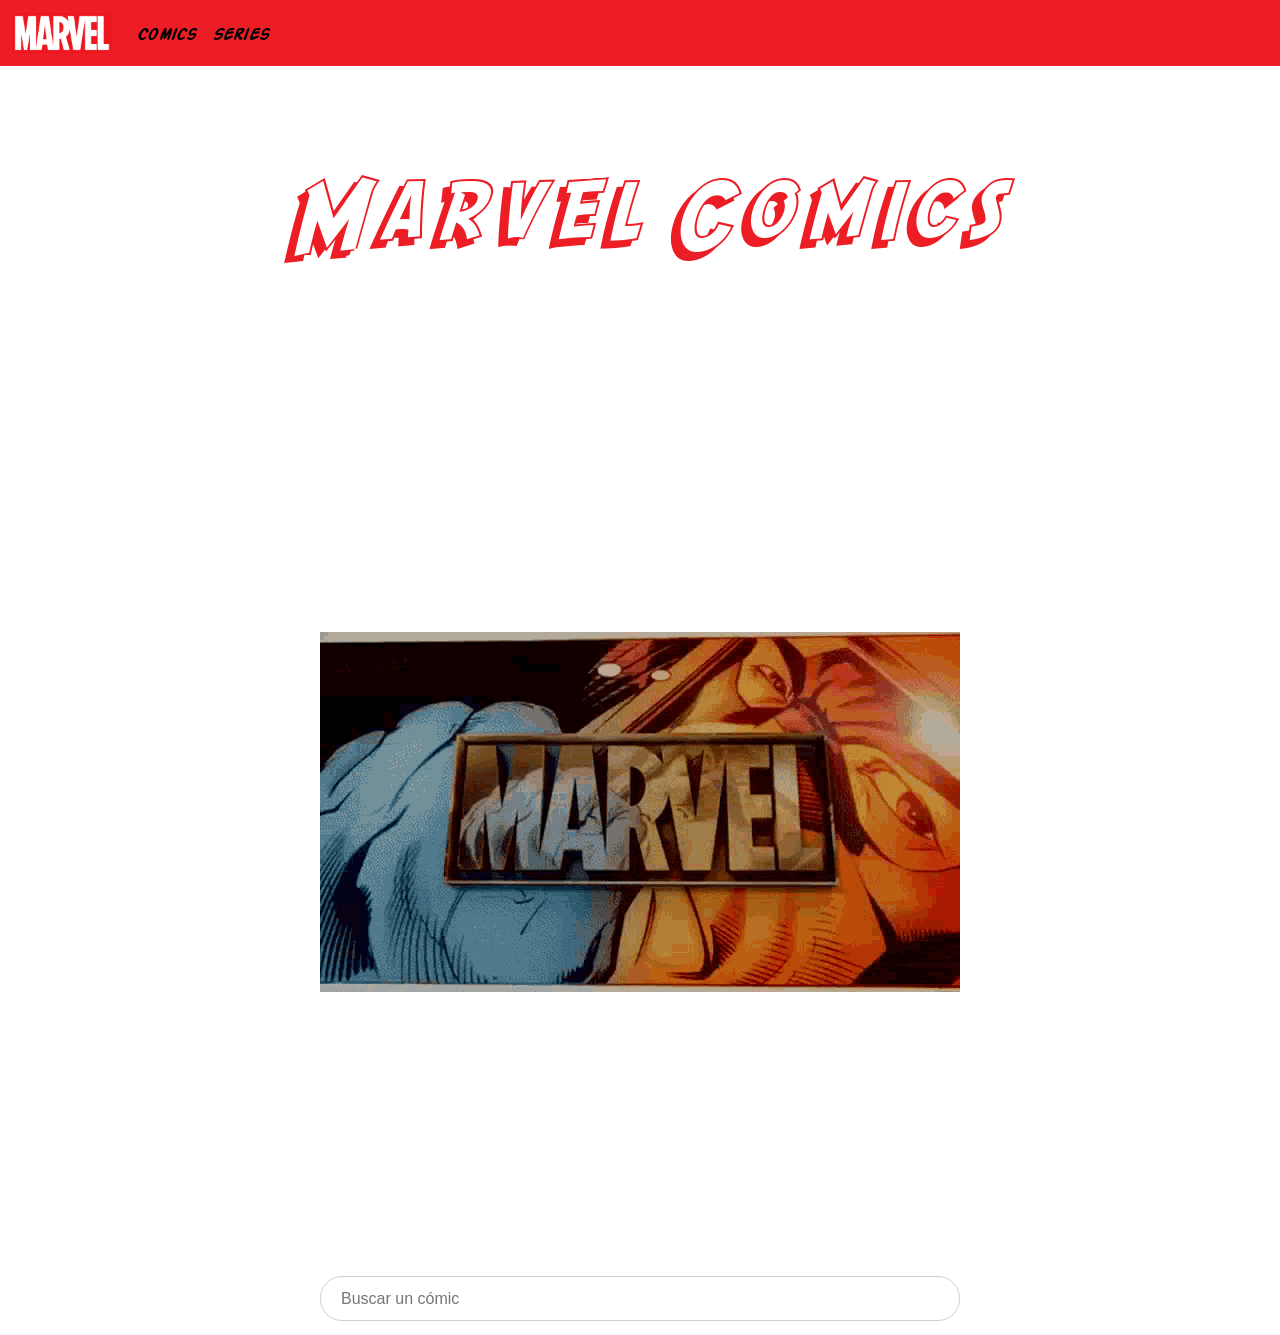
<file: docs/index.html>
<!doctype html>
<html lang="en" data-critters-container>

<head>
  <meta charset="utf-8">
  <title>MoviesTest</title>
  <base href="./">
  <meta name="viewport" content="width=device-width, initial-scale=1">
  <link rel="icon" type="image/x-icon" href="favicon.ico">
  <link href="https://cdn.jsdelivr.net/npm/bootstrap@5.3.0/dist/css/bootstrap.min.css" rel="stylesheet" integrity="sha384-9ndCyUaIbzAi2FUVXJi0CjmCapSmO7SnpJef0486qhLnuZ2cdeRhO02iuK6FUUVM" crossorigin="anonymous">
  <link rel="preconnect" href="https://fonts.gstatic.com">

<style>html{--mat-option-selected-state-label-text-color:#673ab7;--mat-option-label-text-color:rgba(0, 0, 0, .87);--mat-option-hover-state-layer-color:rgba(0, 0, 0, .04);--mat-option-focus-state-layer-color:rgba(0, 0, 0, .04);--mat-option-selected-state-layer-color:rgba(0, 0, 0, .04)}html{--mat-optgroup-label-text-color:rgba(0, 0, 0, .87)}html{--mat-option-label-text-font:Roboto, sans-serif;--mat-option-label-text-line-height:24px;--mat-option-label-text-size:16px;--mat-option-label-text-tracking:.03125em;--mat-option-label-text-weight:400}html{--mat-optgroup-label-text-font:Roboto, sans-serif;--mat-optgroup-label-text-line-height:24px;--mat-optgroup-label-text-size:16px;--mat-optgroup-label-text-tracking:.03125em;--mat-optgroup-label-text-weight:400}html{--mat-select-panel-background-color:white;--mat-select-enabled-trigger-text-color:rgba(0, 0, 0, .87);--mat-select-disabled-trigger-text-color:rgba(0, 0, 0, .38);--mat-select-placeholder-text-color:rgba(0, 0, 0, .6);--mat-select-enabled-arrow-color:rgba(0, 0, 0, .54);--mat-select-disabled-arrow-color:rgba(0, 0, 0, .38);--mat-select-focused-arrow-color:rgba(103, 58, 183, .87);--mat-select-invalid-arrow-color:rgba(244, 67, 54, .87)}html{--mat-select-trigger-text-font:Roboto, sans-serif;--mat-select-trigger-text-line-height:24px;--mat-select-trigger-text-size:16px;--mat-select-trigger-text-tracking:.03125em;--mat-select-trigger-text-weight:400}html{--mat-autocomplete-background-color:white}html{--mat-menu-item-label-text-color:rgba(0, 0, 0, .87);--mat-menu-item-icon-color:rgba(0, 0, 0, .87);--mat-menu-item-hover-state-layer-color:rgba(0, 0, 0, .04);--mat-menu-item-focus-state-layer-color:rgba(0, 0, 0, .04);--mat-menu-container-color:white}html{--mat-menu-item-label-text-font:Roboto, sans-serif;--mat-menu-item-label-text-size:16px;--mat-menu-item-label-text-tracking:.03125em;--mat-menu-item-label-text-line-height:24px;--mat-menu-item-label-text-weight:400}html{--mat-paginator-container-text-color:rgba(0, 0, 0, .87);--mat-paginator-container-background-color:white;--mat-paginator-enabled-icon-color:rgba(0, 0, 0, .54);--mat-paginator-disabled-icon-color:rgba(0, 0, 0, .12)}html{--mat-paginator-container-size:56px}html{--mat-paginator-container-text-font:Roboto, sans-serif;--mat-paginator-container-text-line-height:20px;--mat-paginator-container-text-size:12px;--mat-paginator-container-text-tracking:.0333333333em;--mat-paginator-container-text-weight:400;--mat-paginator-select-trigger-text-size:12px}html{--mdc-checkbox-disabled-selected-icon-color:rgba(0, 0, 0, .38);--mdc-checkbox-disabled-unselected-icon-color:rgba(0, 0, 0, .38);--mdc-checkbox-selected-checkmark-color:#000;--mdc-checkbox-selected-focus-icon-color:#ffd740;--mdc-checkbox-selected-hover-icon-color:#ffd740;--mdc-checkbox-selected-icon-color:#ffd740;--mdc-checkbox-selected-pressed-icon-color:#ffd740;--mdc-checkbox-unselected-focus-icon-color:#212121;--mdc-checkbox-unselected-hover-icon-color:#212121;--mdc-checkbox-unselected-icon-color:rgba(0, 0, 0, .54);--mdc-checkbox-unselected-pressed-icon-color:rgba(0, 0, 0, .54);--mdc-checkbox-selected-focus-state-layer-color:#ffd740;--mdc-checkbox-selected-hover-state-layer-color:#ffd740;--mdc-checkbox-selected-pressed-state-layer-color:#ffd740;--mdc-checkbox-unselected-focus-state-layer-color:black;--mdc-checkbox-unselected-hover-state-layer-color:black;--mdc-checkbox-unselected-pressed-state-layer-color:black}html{--mdc-checkbox-state-layer-size:40px}html{--mat-expansion-container-background-color:white;--mat-expansion-container-text-color:rgba(0, 0, 0, .87);--mat-expansion-actions-divider-color:rgba(0, 0, 0, .12);--mat-expansion-header-hover-state-layer-color:rgba(0, 0, 0, .04);--mat-expansion-header-focus-state-layer-color:rgba(0, 0, 0, .04);--mat-expansion-header-disabled-state-text-color:rgba(0, 0, 0, .26);--mat-expansion-header-text-color:rgba(0, 0, 0, .87);--mat-expansion-header-description-color:rgba(0, 0, 0, .54);--mat-expansion-header-indicator-color:rgba(0, 0, 0, .54)}html{--mat-expansion-header-collapsed-state-height:48px;--mat-expansion-header-expanded-state-height:64px}html{--mat-expansion-header-text-font:Roboto, sans-serif;--mat-expansion-header-text-size:14px;--mat-expansion-header-text-weight:500;--mat-expansion-header-text-line-height:inherit;--mat-expansion-header-text-tracking:inherit;--mat-expansion-container-text-font:Roboto, sans-serif;--mat-expansion-container-text-line-height:20px;--mat-expansion-container-text-size:14px;--mat-expansion-container-text-tracking:.0178571429em;--mat-expansion-container-text-weight:400}html{--mat-stepper-header-icon-foreground-color:white;--mat-stepper-header-selected-state-icon-background-color:#673ab7;--mat-stepper-header-selected-state-icon-foreground-color:white;--mat-stepper-header-done-state-icon-background-color:#673ab7;--mat-stepper-header-done-state-icon-foreground-color:white;--mat-stepper-header-edit-state-icon-background-color:#673ab7;--mat-stepper-header-edit-state-icon-foreground-color:white;--mat-stepper-container-color:white;--mat-stepper-line-color:rgba(0, 0, 0, .12);--mat-stepper-header-hover-state-layer-color:rgba(0, 0, 0, .04);--mat-stepper-header-focus-state-layer-color:rgba(0, 0, 0, .04);--mat-stepper-header-label-text-color:rgba(0, 0, 0, .54);--mat-stepper-header-optional-label-text-color:rgba(0, 0, 0, .54);--mat-stepper-header-selected-state-label-text-color:rgba(0, 0, 0, .87);--mat-stepper-header-error-state-label-text-color:#f44336;--mat-stepper-header-icon-background-color:rgba(0, 0, 0, .54);--mat-stepper-header-error-state-icon-foreground-color:#f44336;--mat-stepper-header-error-state-icon-background-color:transparent}html{--mat-stepper-header-height:72px}html{--mat-stepper-container-text-font:Roboto, sans-serif;--mat-stepper-header-label-text-font:Roboto, sans-serif;--mat-stepper-header-label-text-size:14px;--mat-stepper-header-label-text-weight:400;--mat-stepper-header-error-state-label-text-size:16px;--mat-stepper-header-selected-state-label-text-size:16px;--mat-stepper-header-selected-state-label-text-weight:400}.mat-typography{font-size:14px;font-weight:400;line-height:20px;font-family:Roboto,sans-serif;letter-spacing:.0178571429em}html,body{height:100%}body{margin:0;font-family:Roboto,Helvetica Neue,sans-serif}</style><link rel="stylesheet" href="styles.b93e989476dde243.css" media="print" onload="this.media='all'"><noscript><link rel="stylesheet" href="styles.b93e989476dde243.css"></noscript></head>

<body class="mat-typography">
  <app-root></app-root>

  <script src="https://cdn.jsdelivr.net/npm/@popperjs/core@2.11.8/dist/umd/popper.min.js" integrity="sha384-I7E8VVD/ismYTF4hNIPjVp/Zjvgyol6VFvRkX/vR+Vc4jQkC+hVqc2pM8ODewa9r" crossorigin="anonymous"></script>
  <script src="https://cdn.jsdelivr.net/npm/bootstrap@5.3.0/dist/js/bootstrap.min.js" integrity="sha384-fbbOQedDUMZZ5KreZpsbe1LCZPVmfTnH7ois6mU1QK+m14rQ1l2bGBq41eYeM/fS" crossorigin="anonymous"></script>
<script src="runtime.e4930aeb76c8e9bb.js" type="module"></script><script src="polyfills.840b844d8f4760eb.js" type="module"></script><script src="main.108ca7960b32939e.js" type="module"></script></body>

</html>
</file>
<file: docs/styles.b93e989476dde243.css>
.mat-ripple{overflow:hidden;position:relative}.mat-ripple:not(:empty){transform:translateZ(0)}.mat-ripple.mat-ripple-unbounded{overflow:visible}.mat-ripple-element{position:absolute;border-radius:50%;pointer-events:none;transition:opacity,transform 0ms cubic-bezier(0,0,.2,1);transform:scale3d(0,0,0)}.cdk-high-contrast-active .mat-ripple-element{display:none}.cdk-visually-hidden{border:0;clip:rect(0 0 0 0);height:1px;margin:-1px;overflow:hidden;padding:0;position:absolute;width:1px;white-space:nowrap;outline:0;-webkit-appearance:none;-moz-appearance:none;left:0}[dir=rtl] .cdk-visually-hidden{left:auto;right:0}.cdk-overlay-container,.cdk-global-overlay-wrapper{pointer-events:none;top:0;left:0;height:100%;width:100%}.cdk-overlay-container{position:fixed;z-index:1000}.cdk-overlay-container:empty{display:none}.cdk-global-overlay-wrapper{display:flex;position:absolute;z-index:1000}.cdk-overlay-pane{position:absolute;pointer-events:auto;box-sizing:border-box;z-index:1000;display:flex;max-width:100%;max-height:100%}.cdk-overlay-backdrop{position:absolute;inset:0;z-index:1000;pointer-events:auto;-webkit-tap-highlight-color:rgba(0,0,0,0);transition:opacity .4s cubic-bezier(.25,.8,.25,1);opacity:0}.cdk-overlay-backdrop.cdk-overlay-backdrop-showing{opacity:1}.cdk-high-contrast-active .cdk-overlay-backdrop.cdk-overlay-backdrop-showing{opacity:.6}.cdk-overlay-dark-backdrop{background:rgba(0,0,0,.32)}.cdk-overlay-transparent-backdrop{transition:visibility 1ms linear,opacity 1ms linear;visibility:hidden;opacity:1}.cdk-overlay-transparent-backdrop.cdk-overlay-backdrop-showing{opacity:0;visibility:visible}.cdk-overlay-backdrop-noop-animation{transition:none}.cdk-overlay-connected-position-bounding-box{position:absolute;z-index:1000;display:flex;flex-direction:column;min-width:1px;min-height:1px}.cdk-global-scrollblock{position:fixed;width:100%;overflow-y:scroll}textarea.cdk-textarea-autosize{resize:none}textarea.cdk-textarea-autosize-measuring{padding:2px 0!important;box-sizing:content-box!important;height:auto!important;overflow:hidden!important}textarea.cdk-textarea-autosize-measuring-firefox{padding:2px 0!important;box-sizing:content-box!important;height:0!important}@keyframes cdk-text-field-autofill-start{}@keyframes cdk-text-field-autofill-end{}.cdk-text-field-autofill-monitored:-webkit-autofill{animation:cdk-text-field-autofill-start 0s 1ms}.cdk-text-field-autofill-monitored:not(:-webkit-autofill){animation:cdk-text-field-autofill-end 0s 1ms}.mat-focus-indicator{position:relative}.mat-focus-indicator:before{inset:0;position:absolute;box-sizing:border-box;pointer-events:none;display:var(--mat-focus-indicator-display, none);border:var(--mat-focus-indicator-border-width, 3px) var(--mat-focus-indicator-border-style, solid) var(--mat-focus-indicator-border-color, transparent);border-radius:var(--mat-focus-indicator-border-radius, 4px)}.mat-focus-indicator:focus:before{content:""}.cdk-high-contrast-active{--mat-focus-indicator-display: block}.mat-mdc-focus-indicator{position:relative}.mat-mdc-focus-indicator:before{inset:0;position:absolute;box-sizing:border-box;pointer-events:none;display:var(--mat-mdc-focus-indicator-display, none);border:var(--mat-mdc-focus-indicator-border-width, 3px) var(--mat-mdc-focus-indicator-border-style, solid) var(--mat-mdc-focus-indicator-border-color, transparent);border-radius:var(--mat-mdc-focus-indicator-border-radius, 4px)}.mat-mdc-focus-indicator:focus:before{content:""}.cdk-high-contrast-active{--mat-mdc-focus-indicator-display: block}.mat-ripple-element{background-color:#0000001a}html{--mat-option-selected-state-label-text-color:#673ab7;--mat-option-label-text-color:rgba(0, 0, 0, .87);--mat-option-hover-state-layer-color:rgba(0, 0, 0, .04);--mat-option-focus-state-layer-color:rgba(0, 0, 0, .04);--mat-option-selected-state-layer-color:rgba(0, 0, 0, .04)}.mat-accent{--mat-option-selected-state-label-text-color:#ffd740}.mat-warn{--mat-option-selected-state-label-text-color:#f44336}html{--mat-optgroup-label-text-color:rgba(0, 0, 0, .87)}.mat-pseudo-checkbox-full{color:#0000008a}.mat-pseudo-checkbox-full.mat-pseudo-checkbox-disabled{color:#b0b0b0}.mat-primary .mat-pseudo-checkbox-checked.mat-pseudo-checkbox-minimal:after,.mat-primary .mat-pseudo-checkbox-indeterminate.mat-pseudo-checkbox-minimal:after{color:#673ab7}.mat-primary .mat-pseudo-checkbox-checked.mat-pseudo-checkbox-full,.mat-primary .mat-pseudo-checkbox-indeterminate.mat-pseudo-checkbox-full{background:#673ab7}.mat-primary .mat-pseudo-checkbox-checked.mat-pseudo-checkbox-full:after,.mat-primary .mat-pseudo-checkbox-indeterminate.mat-pseudo-checkbox-full:after{color:#fafafa}.mat-pseudo-checkbox-checked.mat-pseudo-checkbox-minimal:after,.mat-pseudo-checkbox-indeterminate.mat-pseudo-checkbox-minimal:after{color:#ffd740}.mat-pseudo-checkbox-checked.mat-pseudo-checkbox-full,.mat-pseudo-checkbox-indeterminate.mat-pseudo-checkbox-full{background:#ffd740}.mat-pseudo-checkbox-checked.mat-pseudo-checkbox-full:after,.mat-pseudo-checkbox-indeterminate.mat-pseudo-checkbox-full:after{color:#fafafa}.mat-accent .mat-pseudo-checkbox-checked.mat-pseudo-checkbox-minimal:after,.mat-accent .mat-pseudo-checkbox-indeterminate.mat-pseudo-checkbox-minimal:after{color:#ffd740}.mat-accent .mat-pseudo-checkbox-checked.mat-pseudo-checkbox-full,.mat-accent .mat-pseudo-checkbox-indeterminate.mat-pseudo-checkbox-full{background:#ffd740}.mat-accent .mat-pseudo-checkbox-checked.mat-pseudo-checkbox-full:after,.mat-accent .mat-pseudo-checkbox-indeterminate.mat-pseudo-checkbox-full:after{color:#fafafa}.mat-warn .mat-pseudo-checkbox-checked.mat-pseudo-checkbox-minimal:after,.mat-warn .mat-pseudo-checkbox-indeterminate.mat-pseudo-checkbox-minimal:after{color:#f44336}.mat-warn .mat-pseudo-checkbox-checked.mat-pseudo-checkbox-full,.mat-warn .mat-pseudo-checkbox-indeterminate.mat-pseudo-checkbox-full{background:#f44336}.mat-warn .mat-pseudo-checkbox-checked.mat-pseudo-checkbox-full:after,.mat-warn .mat-pseudo-checkbox-indeterminate.mat-pseudo-checkbox-full:after{color:#fafafa}.mat-pseudo-checkbox-disabled.mat-pseudo-checkbox-checked.mat-pseudo-checkbox-minimal:after,.mat-pseudo-checkbox-disabled.mat-pseudo-checkbox-indeterminate.mat-pseudo-checkbox-minimal:after{color:#b0b0b0}.mat-pseudo-checkbox-disabled.mat-pseudo-checkbox-checked.mat-pseudo-checkbox-full,.mat-pseudo-checkbox-disabled.mat-pseudo-checkbox-indeterminate.mat-pseudo-checkbox-full{background:#b0b0b0}.mat-app-background{background-color:#fafafa;color:#000000de}.mat-elevation-z0,.mat-mdc-elevation-specific.mat-elevation-z0{box-shadow:0 0 #0003,0 0 #00000024,0 0 #0000001f}.mat-elevation-z1,.mat-mdc-elevation-specific.mat-elevation-z1{box-shadow:0 2px 1px -1px #0003,0 1px 1px #00000024,0 1px 3px #0000001f}.mat-elevation-z2,.mat-mdc-elevation-specific.mat-elevation-z2{box-shadow:0 3px 1px -2px #0003,0 2px 2px #00000024,0 1px 5px #0000001f}.mat-elevation-z3,.mat-mdc-elevation-specific.mat-elevation-z3{box-shadow:0 3px 3px -2px #0003,0 3px 4px #00000024,0 1px 8px #0000001f}.mat-elevation-z4,.mat-mdc-elevation-specific.mat-elevation-z4{box-shadow:0 2px 4px -1px #0003,0 4px 5px #00000024,0 1px 10px #0000001f}.mat-elevation-z5,.mat-mdc-elevation-specific.mat-elevation-z5{box-shadow:0 3px 5px -1px #0003,0 5px 8px #00000024,0 1px 14px #0000001f}.mat-elevation-z6,.mat-mdc-elevation-specific.mat-elevation-z6{box-shadow:0 3px 5px -1px #0003,0 6px 10px #00000024,0 1px 18px #0000001f}.mat-elevation-z7,.mat-mdc-elevation-specific.mat-elevation-z7{box-shadow:0 4px 5px -2px #0003,0 7px 10px 1px #00000024,0 2px 16px 1px #0000001f}.mat-elevation-z8,.mat-mdc-elevation-specific.mat-elevation-z8{box-shadow:0 5px 5px -3px #0003,0 8px 10px 1px #00000024,0 3px 14px 2px #0000001f}.mat-elevation-z9,.mat-mdc-elevation-specific.mat-elevation-z9{box-shadow:0 5px 6px -3px #0003,0 9px 12px 1px #00000024,0 3px 16px 2px #0000001f}.mat-elevation-z10,.mat-mdc-elevation-specific.mat-elevation-z10{box-shadow:0 6px 6px -3px #0003,0 10px 14px 1px #00000024,0 4px 18px 3px #0000001f}.mat-elevation-z11,.mat-mdc-elevation-specific.mat-elevation-z11{box-shadow:0 6px 7px -4px #0003,0 11px 15px 1px #00000024,0 4px 20px 3px #0000001f}.mat-elevation-z12,.mat-mdc-elevation-specific.mat-elevation-z12{box-shadow:0 7px 8px -4px #0003,0 12px 17px 2px #00000024,0 5px 22px 4px #0000001f}.mat-elevation-z13,.mat-mdc-elevation-specific.mat-elevation-z13{box-shadow:0 7px 8px -4px #0003,0 13px 19px 2px #00000024,0 5px 24px 4px #0000001f}.mat-elevation-z14,.mat-mdc-elevation-specific.mat-elevation-z14{box-shadow:0 7px 9px -4px #0003,0 14px 21px 2px #00000024,0 5px 26px 4px #0000001f}.mat-elevation-z15,.mat-mdc-elevation-specific.mat-elevation-z15{box-shadow:0 8px 9px -5px #0003,0 15px 22px 2px #00000024,0 6px 28px 5px #0000001f}.mat-elevation-z16,.mat-mdc-elevation-specific.mat-elevation-z16{box-shadow:0 8px 10px -5px #0003,0 16px 24px 2px #00000024,0 6px 30px 5px #0000001f}.mat-elevation-z17,.mat-mdc-elevation-specific.mat-elevation-z17{box-shadow:0 8px 11px -5px #0003,0 17px 26px 2px #00000024,0 6px 32px 5px #0000001f}.mat-elevation-z18,.mat-mdc-elevation-specific.mat-elevation-z18{box-shadow:0 9px 11px -5px #0003,0 18px 28px 2px #00000024,0 7px 34px 6px #0000001f}.mat-elevation-z19,.mat-mdc-elevation-specific.mat-elevation-z19{box-shadow:0 9px 12px -6px #0003,0 19px 29px 2px #00000024,0 7px 36px 6px #0000001f}.mat-elevation-z20,.mat-mdc-elevation-specific.mat-elevation-z20{box-shadow:0 10px 13px -6px #0003,0 20px 31px 3px #00000024,0 8px 38px 7px #0000001f}.mat-elevation-z21,.mat-mdc-elevation-specific.mat-elevation-z21{box-shadow:0 10px 13px -6px #0003,0 21px 33px 3px #00000024,0 8px 40px 7px #0000001f}.mat-elevation-z22,.mat-mdc-elevation-specific.mat-elevation-z22{box-shadow:0 10px 14px -6px #0003,0 22px 35px 3px #00000024,0 8px 42px 7px #0000001f}.mat-elevation-z23,.mat-mdc-elevation-specific.mat-elevation-z23{box-shadow:0 11px 14px -7px #0003,0 23px 36px 3px #00000024,0 9px 44px 8px #0000001f}.mat-elevation-z24,.mat-mdc-elevation-specific.mat-elevation-z24{box-shadow:0 11px 15px -7px #0003,0 24px 38px 3px #00000024,0 9px 46px 8px #0000001f}.mat-theme-loaded-marker{display:none}html{--mat-option-label-text-font:Roboto, sans-serif;--mat-option-label-text-line-height:24px;--mat-option-label-text-size:16px;--mat-option-label-text-tracking:.03125em;--mat-option-label-text-weight:400}html{--mat-optgroup-label-text-font:Roboto, sans-serif;--mat-optgroup-label-text-line-height:24px;--mat-optgroup-label-text-size:16px;--mat-optgroup-label-text-tracking:.03125em;--mat-optgroup-label-text-weight:400}.mat-mdc-card{--mdc-elevated-card-container-color:white;--mdc-elevated-card-container-elevation:0px 2px 1px -1px rgba(0, 0, 0, .2), 0px 1px 1px 0px rgba(0, 0, 0, .14), 0px 1px 3px 0px rgba(0, 0, 0, .12);--mdc-outlined-card-container-color:white;--mdc-outlined-card-outline-color:rgba(0, 0, 0, .12);--mdc-outlined-card-container-elevation:0px 0px 0px 0px rgba(0, 0, 0, .2), 0px 0px 0px 0px rgba(0, 0, 0, .14), 0px 0px 0px 0px rgba(0, 0, 0, .12);--mat-card-subtitle-text-color:rgba(0, 0, 0, .54)}.mat-mdc-card{--mat-card-title-text-font:Roboto, sans-serif;--mat-card-title-text-line-height:32px;--mat-card-title-text-size:20px;--mat-card-title-text-tracking:.0125em;--mat-card-title-text-weight:500;--mat-card-subtitle-text-font:Roboto, sans-serif;--mat-card-subtitle-text-line-height:22px;--mat-card-subtitle-text-size:14px;--mat-card-subtitle-text-tracking:.0071428571em;--mat-card-subtitle-text-weight:500}.mat-mdc-progress-bar{--mdc-linear-progress-active-indicator-color:#673ab7;--mdc-linear-progress-track-color:rgba(103, 58, 183, .25)}.mat-mdc-progress-bar .mdc-linear-progress__buffer-dots{background-color:#673ab740;background-color:var(--mdc-linear-progress-track-color, rgba(103, 58, 183, .25))}@media (forced-colors: active){.mat-mdc-progress-bar .mdc-linear-progress__buffer-dots{background-color:ButtonBorder}}@media all and (-ms-high-contrast: none),(-ms-high-contrast: active){.mat-mdc-progress-bar .mdc-linear-progress__buffer-dots{background-color:#0000;background-image:url("data:image/svg+xml,%3Csvg version='1.1' xmlns='http://www.w3.org/2000/svg' xmlns:xlink='http://www.w3.org/1999/xlink' x='0px' y='0px' enable-background='new 0 0 5 2' xml:space='preserve' viewBox='0 0 5 2' preserveAspectRatio='none slice'%3E%3Ccircle cx='1' cy='1' r='1' fill='rgba(103, 58, 183, 0.25)'/%3E%3C/svg%3E")}}.mat-mdc-progress-bar .mdc-linear-progress__buffer-bar{background-color:#673ab740;background-color:var(--mdc-linear-progress-track-color, rgba(103, 58, 183, .25))}.mat-mdc-progress-bar.mat-accent{--mdc-linear-progress-active-indicator-color:#ffd740;--mdc-linear-progress-track-color:rgba(255, 215, 64, .25)}.mat-mdc-progress-bar.mat-accent .mdc-linear-progress__buffer-dots{background-color:#ffd74040;background-color:var(--mdc-linear-progress-track-color, rgba(255, 215, 64, .25))}@media (forced-colors: active){.mat-mdc-progress-bar.mat-accent .mdc-linear-progress__buffer-dots{background-color:ButtonBorder}}@media all and (-ms-high-contrast: none),(-ms-high-contrast: active){.mat-mdc-progress-bar.mat-accent .mdc-linear-progress__buffer-dots{background-color:#0000;background-image:url("data:image/svg+xml,%3Csvg version='1.1' xmlns='http://www.w3.org/2000/svg' xmlns:xlink='http://www.w3.org/1999/xlink' x='0px' y='0px' enable-background='new 0 0 5 2' xml:space='preserve' viewBox='0 0 5 2' preserveAspectRatio='none slice'%3E%3Ccircle cx='1' cy='1' r='1' fill='rgba(255, 215, 64, 0.25)'/%3E%3C/svg%3E")}}.mat-mdc-progress-bar.mat-accent .mdc-linear-progress__buffer-bar{background-color:#ffd74040;background-color:var(--mdc-linear-progress-track-color, rgba(255, 215, 64, .25))}.mat-mdc-progress-bar.mat-warn{--mdc-linear-progress-active-indicator-color:#f44336;--mdc-linear-progress-track-color:rgba(244, 67, 54, .25)}@keyframes mdc-linear-progress-buffering{}.mat-mdc-progress-bar.mat-warn .mdc-linear-progress__buffer-dots{background-color:#f4433640;background-color:var(--mdc-linear-progress-track-color, rgba(244, 67, 54, .25))}@media (forced-colors: active){.mat-mdc-progress-bar.mat-warn .mdc-linear-progress__buffer-dots{background-color:ButtonBorder}}@media all and (-ms-high-contrast: none),(-ms-high-contrast: active){.mat-mdc-progress-bar.mat-warn .mdc-linear-progress__buffer-dots{background-color:#0000;background-image:url("data:image/svg+xml,%3Csvg version='1.1' xmlns='http://www.w3.org/2000/svg' xmlns:xlink='http://www.w3.org/1999/xlink' x='0px' y='0px' enable-background='new 0 0 5 2' xml:space='preserve' viewBox='0 0 5 2' preserveAspectRatio='none slice'%3E%3Ccircle cx='1' cy='1' r='1' fill='rgba(244, 67, 54, 0.25)'/%3E%3C/svg%3E")}}.mat-mdc-progress-bar.mat-warn .mdc-linear-progress__buffer-bar{background-color:#f4433640;background-color:var(--mdc-linear-progress-track-color, rgba(244, 67, 54, .25))}.mat-mdc-tooltip{--mdc-plain-tooltip-container-color:#616161;--mdc-plain-tooltip-supporting-text-color:#fff}.mat-mdc-tooltip{--mdc-plain-tooltip-supporting-text-font:Roboto, sans-serif;--mdc-plain-tooltip-supporting-text-size:12px;--mdc-plain-tooltip-supporting-text-weight:400;--mdc-plain-tooltip-supporting-text-tracking:.0333333333em}.mdc-text-field:not(.mdc-text-field--disabled) .mdc-floating-label{color:#0009}.mdc-text-field:not(.mdc-text-field--disabled) .mdc-text-field__input{color:#000000de}@media all{.mdc-text-field:not(.mdc-text-field--disabled) .mdc-text-field__input::placeholder{color:#0009}}@media all{.mdc-text-field:not(.mdc-text-field--disabled) .mdc-text-field__input:-ms-input-placeholder{color:#0009}}.mdc-text-field .mdc-text-field__input{caret-color:var(--mdc-theme-primary, #673ab7)}.mdc-text-field:not(.mdc-text-field--disabled)+.mdc-text-field-helper-line .mdc-text-field-helper-text{color:#0009}.mdc-text-field:not(.mdc-text-field--disabled) .mdc-text-field-character-counter,.mdc-text-field:not(.mdc-text-field--disabled)+.mdc-text-field-helper-line .mdc-text-field-character-counter{color:#0009}.mdc-text-field:not(.mdc-text-field--disabled) .mdc-text-field__icon--leading{color:#0000008a}.mdc-text-field:not(.mdc-text-field--disabled) .mdc-text-field__icon--trailing{color:#0000008a}.mdc-text-field:not(.mdc-text-field--disabled) .mdc-text-field__affix--prefix{color:#0009}.mdc-text-field:not(.mdc-text-field--disabled) .mdc-text-field__affix--suffix{color:#0009}.mdc-text-field--filled .mdc-text-field__ripple:before,.mdc-text-field--filled .mdc-text-field__ripple:after{background-color:var(--mdc-ripple-color, rgba(0, 0, 0, .87))}.mdc-text-field--filled:hover .mdc-text-field__ripple:before,.mdc-text-field--filled.mdc-ripple-surface--hover .mdc-text-field__ripple:before{opacity:var(--mdc-ripple-hover-opacity, .04)}.mdc-text-field--filled.mdc-ripple-upgraded--background-focused .mdc-text-field__ripple:before,.mdc-text-field--filled:not(.mdc-ripple-upgraded):focus .mdc-text-field__ripple:before{opacity:var(--mdc-ripple-focus-opacity, .12)}.mdc-text-field--filled:not(.mdc-text-field--disabled){background-color:#f5f5f5}.mdc-text-field--filled:not(.mdc-text-field--disabled) .mdc-line-ripple:before{border-bottom-color:#0000006b}.mdc-text-field--filled:not(.mdc-text-field--disabled):hover .mdc-line-ripple:before{border-bottom-color:#000000de}.mdc-text-field--filled .mdc-line-ripple:after{border-bottom-color:var(--mdc-theme-primary, #673ab7)}.mdc-text-field--outlined:not(.mdc-text-field--disabled) .mdc-notched-outline__leading,.mdc-text-field--outlined:not(.mdc-text-field--disabled) .mdc-notched-outline__notch,.mdc-text-field--outlined:not(.mdc-text-field--disabled) .mdc-notched-outline__trailing{border-color:#00000061}.mdc-text-field--outlined:not(.mdc-text-field--disabled):not(.mdc-text-field--focused):hover .mdc-notched-outline .mdc-notched-outline__leading,.mdc-text-field--outlined:not(.mdc-text-field--disabled):not(.mdc-text-field--focused):hover .mdc-notched-outline .mdc-notched-outline__notch,.mdc-text-field--outlined:not(.mdc-text-field--disabled):not(.mdc-text-field--focused):hover .mdc-notched-outline .mdc-notched-outline__trailing{border-color:#000000de}.mdc-text-field--outlined:not(.mdc-text-field--disabled).mdc-text-field--focused .mdc-notched-outline__leading,.mdc-text-field--outlined:not(.mdc-text-field--disabled).mdc-text-field--focused .mdc-notched-outline__notch,.mdc-text-field--outlined:not(.mdc-text-field--disabled).mdc-text-field--focused .mdc-notched-outline__trailing{border-color:var(--mdc-theme-primary, #673ab7)}.mdc-text-field--outlined .mdc-text-field__ripple:before,.mdc-text-field--outlined .mdc-text-field__ripple:after{background-color:var(--mdc-ripple-color, transparent)}.mdc-text-field--focused:not(.mdc-text-field--disabled) .mdc-floating-label{color:#673ab7de}.mdc-text-field--invalid:not(.mdc-text-field--disabled):hover .mdc-line-ripple:before{border-bottom-color:var(--mdc-theme-error, #f44336)}.mdc-text-field--invalid:not(.mdc-text-field--disabled) .mdc-line-ripple:after{border-bottom-color:var(--mdc-theme-error, #f44336)}.mdc-text-field--invalid:not(.mdc-text-field--disabled) .mdc-floating-label{color:var(--mdc-theme-error, #f44336)}.mdc-text-field--invalid:not(.mdc-text-field--disabled).mdc-text-field--invalid+.mdc-text-field-helper-line .mdc-text-field-helper-text--validation-msg{color:var(--mdc-theme-error, #f44336)}.mdc-text-field--invalid .mdc-text-field__input{caret-color:var(--mdc-theme-error, #f44336)}.mdc-text-field--invalid:not(.mdc-text-field--disabled) .mdc-text-field__icon--trailing{color:var(--mdc-theme-error, #f44336)}.mdc-text-field--invalid:not(.mdc-text-field--disabled) .mdc-line-ripple:before{border-bottom-color:var(--mdc-theme-error, #f44336)}.mdc-text-field--invalid:not(.mdc-text-field--disabled) .mdc-notched-outline__leading,.mdc-text-field--invalid:not(.mdc-text-field--disabled) .mdc-notched-outline__notch,.mdc-text-field--invalid:not(.mdc-text-field--disabled) .mdc-notched-outline__trailing{border-color:var(--mdc-theme-error, #f44336)}.mdc-text-field--invalid:not(.mdc-text-field--disabled):not(.mdc-text-field--focused):hover .mdc-notched-outline .mdc-notched-outline__leading,.mdc-text-field--invalid:not(.mdc-text-field--disabled):not(.mdc-text-field--focused):hover .mdc-notched-outline .mdc-notched-outline__notch,.mdc-text-field--invalid:not(.mdc-text-field--disabled):not(.mdc-text-field--focused):hover .mdc-notched-outline .mdc-notched-outline__trailing{border-color:var(--mdc-theme-error, #f44336)}.mdc-text-field--invalid:not(.mdc-text-field--disabled).mdc-text-field--focused .mdc-notched-outline__leading,.mdc-text-field--invalid:not(.mdc-text-field--disabled).mdc-text-field--focused .mdc-notched-outline__notch,.mdc-text-field--invalid:not(.mdc-text-field--disabled).mdc-text-field--focused .mdc-notched-outline__trailing{border-color:var(--mdc-theme-error, #f44336)}.mdc-text-field--disabled .mdc-text-field__input{color:#00000061}@media all{.mdc-text-field--disabled .mdc-text-field__input::placeholder{color:#00000061}}@media all{.mdc-text-field--disabled .mdc-text-field__input:-ms-input-placeholder{color:#00000061}}.mdc-text-field--disabled .mdc-floating-label{color:#00000061}.mdc-text-field--disabled+.mdc-text-field-helper-line .mdc-text-field-helper-text{color:#00000061}.mdc-text-field--disabled .mdc-text-field-character-counter,.mdc-text-field--disabled+.mdc-text-field-helper-line .mdc-text-field-character-counter{color:#00000061}.mdc-text-field--disabled .mdc-text-field__icon--leading,.mdc-text-field--disabled .mdc-text-field__icon--trailing{color:#0000004d}.mdc-text-field--disabled .mdc-text-field__affix--prefix,.mdc-text-field--disabled .mdc-text-field__affix--suffix{color:#00000061}.mdc-text-field--disabled .mdc-line-ripple:before{border-bottom-color:#0000000f}.mdc-text-field--disabled .mdc-notched-outline__leading,.mdc-text-field--disabled .mdc-notched-outline__notch,.mdc-text-field--disabled .mdc-notched-outline__trailing{border-color:#0000000f}@media screen and (forced-colors: active),(-ms-high-contrast: active){.mdc-text-field--disabled .mdc-text-field__input::placeholder{color:GrayText}}@media screen and (forced-colors: active),(-ms-high-contrast: active){.mdc-text-field--disabled .mdc-text-field__input:-ms-input-placeholder{color:GrayText}}@media screen and (forced-colors: active),(-ms-high-contrast: active){.mdc-text-field--disabled .mdc-floating-label{color:GrayText}}@media screen and (forced-colors: active),(-ms-high-contrast: active){.mdc-text-field--disabled+.mdc-text-field-helper-line .mdc-text-field-helper-text{color:GrayText}}@media screen and (forced-colors: active),(-ms-high-contrast: active){.mdc-text-field--disabled .mdc-text-field-character-counter,.mdc-text-field--disabled+.mdc-text-field-helper-line .mdc-text-field-character-counter{color:GrayText}}@media screen and (forced-colors: active),(-ms-high-contrast: active){.mdc-text-field--disabled .mdc-text-field__icon--leading{color:GrayText}}@media screen and (forced-colors: active),(-ms-high-contrast: active){.mdc-text-field--disabled .mdc-text-field__icon--trailing{color:GrayText}}@media screen and (forced-colors: active),(-ms-high-contrast: active){.mdc-text-field--disabled .mdc-text-field__affix--prefix{color:GrayText}}@media screen and (forced-colors: active),(-ms-high-contrast: active){.mdc-text-field--disabled .mdc-text-field__affix--suffix{color:GrayText}}@media screen and (forced-colors: active),(-ms-high-contrast: active){.mdc-text-field--disabled .mdc-line-ripple:before{border-bottom-color:GrayText}}@media screen and (forced-colors: active),(-ms-high-contrast: active){.mdc-text-field--disabled .mdc-notched-outline__leading,.mdc-text-field--disabled .mdc-notched-outline__notch,.mdc-text-field--disabled .mdc-notched-outline__trailing{border-color:GrayText}}.mdc-text-field--disabled.mdc-text-field--filled{background-color:#fafafa}.mat-mdc-form-field-error{color:var(--mdc-theme-error, #f44336)}.mat-mdc-form-field-focus-overlay{background-color:#000000de}.mat-mdc-form-field:hover .mat-mdc-form-field-focus-overlay{opacity:.04}.mat-mdc-form-field.mat-focused .mat-mdc-form-field-focus-overlay{opacity:.12}.mat-mdc-form-field-type-mat-native-select .mat-mdc-form-field-infix:after{color:#0000008a}.mat-mdc-form-field-type-mat-native-select.mat-focused.mat-primary .mat-mdc-form-field-infix:after{color:#673ab7de}.mat-mdc-form-field-type-mat-native-select.mat-focused.mat-accent .mat-mdc-form-field-infix:after{color:#ffd740de}.mat-mdc-form-field-type-mat-native-select.mat-focused.mat-warn .mat-mdc-form-field-infix:after{color:#f44336de}.mat-mdc-form-field-type-mat-native-select.mat-form-field-disabled .mat-mdc-form-field-infix:after{color:#00000061}.mat-mdc-form-field.mat-accent .mdc-text-field__input{caret-color:var(--mdc-theme-secondary, #ffd740)}.mat-mdc-form-field.mat-accent:not(.mdc-text-field--disabled) .mdc-line-ripple:after{border-bottom-color:var(--mdc-theme-secondary, #ffd740)}.mat-mdc-form-field.mat-accent .mdc-text-field--focused:not(.mdc-text-field--disabled) .mdc-floating-label{color:#ffd740de}.mat-mdc-form-field.mat-accent .mdc-text-field--invalid:not(.mdc-text-field--disabled):hover .mdc-line-ripple:before{border-bottom-color:var(--mdc-theme-error, #f44336)}.mat-mdc-form-field.mat-accent .mdc-text-field--invalid:not(.mdc-text-field--disabled) .mdc-line-ripple:after{border-bottom-color:var(--mdc-theme-error, #f44336)}.mat-mdc-form-field.mat-accent .mdc-text-field--invalid:not(.mdc-text-field--disabled) .mdc-floating-label{color:var(--mdc-theme-error, #f44336)}.mat-mdc-form-field.mat-accent .mdc-text-field--invalid:not(.mdc-text-field--disabled).mdc-text-field--invalid+.mdc-text-field-helper-line .mdc-text-field-helper-text--validation-msg{color:var(--mdc-theme-error, #f44336)}.mat-mdc-form-field.mat-accent .mdc-text-field--invalid .mdc-text-field__input{caret-color:var(--mdc-theme-error, #f44336)}.mat-mdc-form-field.mat-accent .mdc-text-field--invalid:not(.mdc-text-field--disabled) .mdc-text-field__icon--trailing{color:var(--mdc-theme-error, #f44336)}.mat-mdc-form-field.mat-accent .mdc-text-field--invalid:not(.mdc-text-field--disabled) .mdc-line-ripple:before{border-bottom-color:var(--mdc-theme-error, #f44336)}.mat-mdc-form-field.mat-accent .mdc-text-field--invalid:not(.mdc-text-field--disabled) .mdc-notched-outline__leading,.mat-mdc-form-field.mat-accent .mdc-text-field--invalid:not(.mdc-text-field--disabled) .mdc-notched-outline__notch,.mat-mdc-form-field.mat-accent .mdc-text-field--invalid:not(.mdc-text-field--disabled) .mdc-notched-outline__trailing{border-color:var(--mdc-theme-error, #f44336)}.mat-mdc-form-field.mat-accent .mdc-text-field--invalid:not(.mdc-text-field--disabled):not(.mdc-text-field--focused):hover .mdc-notched-outline .mdc-notched-outline__leading,.mat-mdc-form-field.mat-accent .mdc-text-field--invalid:not(.mdc-text-field--disabled):not(.mdc-text-field--focused):hover .mdc-notched-outline .mdc-notched-outline__notch,.mat-mdc-form-field.mat-accent .mdc-text-field--invalid:not(.mdc-text-field--disabled):not(.mdc-text-field--focused):hover .mdc-notched-outline .mdc-notched-outline__trailing{border-color:var(--mdc-theme-error, #f44336)}.mat-mdc-form-field.mat-accent .mdc-text-field--invalid:not(.mdc-text-field--disabled).mdc-text-field--focused .mdc-notched-outline__leading,.mat-mdc-form-field.mat-accent .mdc-text-field--invalid:not(.mdc-text-field--disabled).mdc-text-field--focused .mdc-notched-outline__notch,.mat-mdc-form-field.mat-accent .mdc-text-field--invalid:not(.mdc-text-field--disabled).mdc-text-field--focused .mdc-notched-outline__trailing{border-color:var(--mdc-theme-error, #f44336)}.mat-mdc-form-field.mat-accent .mdc-text-field--outlined:not(.mdc-text-field--disabled).mdc-text-field--focused .mdc-notched-outline__leading,.mat-mdc-form-field.mat-accent .mdc-text-field--outlined:not(.mdc-text-field--disabled).mdc-text-field--focused .mdc-notched-outline__notch,.mat-mdc-form-field.mat-accent .mdc-text-field--outlined:not(.mdc-text-field--disabled).mdc-text-field--focused .mdc-notched-outline__trailing{border-color:var(--mdc-theme-secondary, #ffd740)}.mat-mdc-form-field.mat-warn .mdc-text-field__input{caret-color:var(--mdc-theme-error, #f44336)}.mat-mdc-form-field.mat-warn:not(.mdc-text-field--disabled) .mdc-line-ripple:after{border-bottom-color:var(--mdc-theme-error, #f44336)}.mat-mdc-form-field.mat-warn .mdc-text-field--focused:not(.mdc-text-field--disabled) .mdc-floating-label{color:#f44336de}.mat-mdc-form-field.mat-warn .mdc-text-field--invalid:not(.mdc-text-field--disabled):hover .mdc-line-ripple:before{border-bottom-color:var(--mdc-theme-error, #f44336)}.mat-mdc-form-field.mat-warn .mdc-text-field--invalid:not(.mdc-text-field--disabled) .mdc-line-ripple:after{border-bottom-color:var(--mdc-theme-error, #f44336)}.mat-mdc-form-field.mat-warn .mdc-text-field--invalid:not(.mdc-text-field--disabled) .mdc-floating-label{color:var(--mdc-theme-error, #f44336)}.mat-mdc-form-field.mat-warn .mdc-text-field--invalid:not(.mdc-text-field--disabled).mdc-text-field--invalid+.mdc-text-field-helper-line .mdc-text-field-helper-text--validation-msg{color:var(--mdc-theme-error, #f44336)}.mat-mdc-form-field.mat-warn .mdc-text-field--invalid .mdc-text-field__input{caret-color:var(--mdc-theme-error, #f44336)}.mat-mdc-form-field.mat-warn .mdc-text-field--invalid:not(.mdc-text-field--disabled) .mdc-text-field__icon--trailing{color:var(--mdc-theme-error, #f44336)}.mat-mdc-form-field.mat-warn .mdc-text-field--invalid:not(.mdc-text-field--disabled) .mdc-line-ripple:before{border-bottom-color:var(--mdc-theme-error, #f44336)}.mat-mdc-form-field.mat-warn .mdc-text-field--invalid:not(.mdc-text-field--disabled) .mdc-notched-outline__leading,.mat-mdc-form-field.mat-warn .mdc-text-field--invalid:not(.mdc-text-field--disabled) .mdc-notched-outline__notch,.mat-mdc-form-field.mat-warn .mdc-text-field--invalid:not(.mdc-text-field--disabled) .mdc-notched-outline__trailing{border-color:var(--mdc-theme-error, #f44336)}.mat-mdc-form-field.mat-warn .mdc-text-field--invalid:not(.mdc-text-field--disabled):not(.mdc-text-field--focused):hover .mdc-notched-outline .mdc-notched-outline__leading,.mat-mdc-form-field.mat-warn .mdc-text-field--invalid:not(.mdc-text-field--disabled):not(.mdc-text-field--focused):hover .mdc-notched-outline .mdc-notched-outline__notch,.mat-mdc-form-field.mat-warn .mdc-text-field--invalid:not(.mdc-text-field--disabled):not(.mdc-text-field--focused):hover .mdc-notched-outline .mdc-notched-outline__trailing{border-color:var(--mdc-theme-error, #f44336)}.mat-mdc-form-field.mat-warn .mdc-text-field--invalid:not(.mdc-text-field--disabled).mdc-text-field--focused .mdc-notched-outline__leading,.mat-mdc-form-field.mat-warn .mdc-text-field--invalid:not(.mdc-text-field--disabled).mdc-text-field--focused .mdc-notched-outline__notch,.mat-mdc-form-field.mat-warn .mdc-text-field--invalid:not(.mdc-text-field--disabled).mdc-text-field--focused .mdc-notched-outline__trailing{border-color:var(--mdc-theme-error, #f44336)}.mat-mdc-form-field.mat-warn .mdc-text-field--outlined:not(.mdc-text-field--disabled).mdc-text-field--focused .mdc-notched-outline__leading,.mat-mdc-form-field.mat-warn .mdc-text-field--outlined:not(.mdc-text-field--disabled).mdc-text-field--focused .mdc-notched-outline__notch,.mat-mdc-form-field.mat-warn .mdc-text-field--outlined:not(.mdc-text-field--disabled).mdc-text-field--focused .mdc-notched-outline__trailing{border-color:var(--mdc-theme-error, #f44336)}.mat-mdc-form-field.mat-mdc-form-field.mat-mdc-form-field.mat-mdc-form-field.mat-mdc-form-field .mdc-notched-outline__notch{border-left:1px solid rgba(0,0,0,0)}[dir=rtl] .mat-mdc-form-field.mat-mdc-form-field.mat-mdc-form-field.mat-mdc-form-field.mat-mdc-form-field .mdc-notched-outline__notch{border-left:none;border-right:1px solid rgba(0,0,0,0)}.mat-mdc-form-field-infix{min-height:56px}.mat-mdc-text-field-wrapper .mat-mdc-form-field-flex .mat-mdc-floating-label{top:28px}.mat-mdc-text-field-wrapper.mdc-text-field--outlined .mdc-notched-outline--upgraded .mdc-floating-label--float-above{--mat-mdc-form-field-label-transform: translateY( -34.75px) scale(var(--mat-mdc-form-field-floating-label-scale, .75));transform:var(--mat-mdc-form-field-label-transform)}.mat-mdc-text-field-wrapper.mdc-text-field--outlined .mat-mdc-form-field-infix{padding-top:16px;padding-bottom:16px}.mat-mdc-text-field-wrapper:not(.mdc-text-field--outlined) .mat-mdc-form-field-infix{padding-top:24px;padding-bottom:8px}.mdc-text-field--no-label:not(.mdc-text-field--outlined):not(.mdc-text-field--textarea) .mat-mdc-form-field-infix{padding-top:16px;padding-bottom:16px}.mdc-text-field__input,.mdc-text-field__affix{-moz-osx-font-smoothing:grayscale;-webkit-font-smoothing:antialiased;font-family:var(--mdc-typography-subtitle1-font-family, var(--mdc-typography-font-family, Roboto, sans-serif));font-size:var(--mdc-typography-subtitle1-font-size, 16px);font-weight:var(--mdc-typography-subtitle1-font-weight, 400);letter-spacing:var(--mdc-typography-subtitle1-letter-spacing, .009375em);-webkit-text-decoration:var(--mdc-typography-subtitle1-text-decoration, inherit);text-decoration:var(--mdc-typography-subtitle1-text-decoration, inherit);text-transform:var(--mdc-typography-subtitle1-text-transform, none)}.mdc-text-field--textarea .mdc-text-field__input{line-height:1.5rem}.mdc-floating-label{-moz-osx-font-smoothing:grayscale;-webkit-font-smoothing:antialiased;font-family:var(--mdc-typography-subtitle1-font-family, var(--mdc-typography-font-family, Roboto, sans-serif));font-size:var(--mdc-typography-subtitle1-font-size, 16px);font-weight:var(--mdc-typography-subtitle1-font-weight, 400);letter-spacing:var(--mdc-typography-subtitle1-letter-spacing, .009375em);-webkit-text-decoration:var(--mdc-typography-subtitle1-text-decoration, inherit);text-decoration:var(--mdc-typography-subtitle1-text-decoration, inherit);text-transform:var(--mdc-typography-subtitle1-text-transform, none)}.mat-mdc-form-field-subscript-wrapper,.mat-mdc-form-field-bottom-align:before{-moz-osx-font-smoothing:grayscale;-webkit-font-smoothing:antialiased;font-family:var(--mdc-typography-caption-font-family, var(--mdc-typography-font-family, Roboto, sans-serif));font-size:var(--mdc-typography-caption-font-size, 12px);line-height:var(--mdc-typography-caption-line-height, 20px);font-weight:var(--mdc-typography-caption-font-weight, 400);letter-spacing:var(--mdc-typography-caption-letter-spacing, .0333333333em);-webkit-text-decoration:var(--mdc-typography-caption-text-decoration, inherit);text-decoration:var(--mdc-typography-caption-text-decoration, inherit);text-transform:var(--mdc-typography-caption-text-transform, none)}.mat-mdc-form-field,.mat-mdc-floating-label{-moz-osx-font-smoothing:grayscale;-webkit-font-smoothing:antialiased;font-family:var(--mdc-typography-body1-font-family, var(--mdc-typography-font-family, Roboto, sans-serif));font-size:var(--mdc-typography-body1-font-size, 16px);line-height:var(--mdc-typography-body1-line-height, 24px);font-weight:var(--mdc-typography-body1-font-weight, 400);letter-spacing:var(--mdc-typography-body1-letter-spacing, .03125em);-webkit-text-decoration:var(--mdc-typography-body1-text-decoration, inherit);text-decoration:var(--mdc-typography-body1-text-decoration, inherit);text-transform:var(--mdc-typography-body1-text-transform, none)}.mat-mdc-form-field .mdc-text-field--outlined .mdc-floating-label--float-above{font-size:calc(16px * var(--mat-mdc-form-field-floating-label-scale, .75))}.mat-mdc-form-field .mdc-text-field--outlined .mdc-notched-outline--upgraded .mdc-floating-label--float-above{font-size:16px}html{--mat-select-panel-background-color:white;--mat-select-enabled-trigger-text-color:rgba(0, 0, 0, .87);--mat-select-disabled-trigger-text-color:rgba(0, 0, 0, .38);--mat-select-placeholder-text-color:rgba(0, 0, 0, .6);--mat-select-enabled-arrow-color:rgba(0, 0, 0, .54);--mat-select-disabled-arrow-color:rgba(0, 0, 0, .38);--mat-select-focused-arrow-color:rgba(103, 58, 183, .87);--mat-select-invalid-arrow-color:rgba(244, 67, 54, .87)}html .mat-mdc-form-field.mat-accent{--mat-select-panel-background-color:white;--mat-select-enabled-trigger-text-color:rgba(0, 0, 0, .87);--mat-select-disabled-trigger-text-color:rgba(0, 0, 0, .38);--mat-select-placeholder-text-color:rgba(0, 0, 0, .6);--mat-select-enabled-arrow-color:rgba(0, 0, 0, .54);--mat-select-disabled-arrow-color:rgba(0, 0, 0, .38);--mat-select-focused-arrow-color:rgba(255, 215, 64, .87);--mat-select-invalid-arrow-color:rgba(244, 67, 54, .87)}html .mat-mdc-form-field.mat-warn{--mat-select-panel-background-color:white;--mat-select-enabled-trigger-text-color:rgba(0, 0, 0, .87);--mat-select-disabled-trigger-text-color:rgba(0, 0, 0, .38);--mat-select-placeholder-text-color:rgba(0, 0, 0, .6);--mat-select-enabled-arrow-color:rgba(0, 0, 0, .54);--mat-select-disabled-arrow-color:rgba(0, 0, 0, .38);--mat-select-focused-arrow-color:rgba(244, 67, 54, .87);--mat-select-invalid-arrow-color:rgba(244, 67, 54, .87)}html{--mat-select-trigger-text-font:Roboto, sans-serif;--mat-select-trigger-text-line-height:24px;--mat-select-trigger-text-size:16px;--mat-select-trigger-text-tracking:.03125em;--mat-select-trigger-text-weight:400}html{--mat-autocomplete-background-color:white}.mat-mdc-dialog-container{--mdc-dialog-container-color:white;--mdc-dialog-subhead-color:rgba(0, 0, 0, .87);--mdc-dialog-supporting-text-color:rgba(0, 0, 0, .6)}.mat-mdc-dialog-container{--mdc-dialog-subhead-font:Roboto, sans-serif;--mdc-dialog-subhead-line-height:32px;--mdc-dialog-subhead-size:20px;--mdc-dialog-subhead-weight:500;--mdc-dialog-subhead-tracking:.0125em;--mdc-dialog-supporting-text-font:Roboto, sans-serif;--mdc-dialog-supporting-text-line-height:24px;--mdc-dialog-supporting-text-size:16px;--mdc-dialog-supporting-text-weight:400;--mdc-dialog-supporting-text-tracking:.03125em}.mat-mdc-standard-chip{--mdc-chip-disabled-label-text-color:#212121;--mdc-chip-elevated-container-color:#e0e0e0;--mdc-chip-elevated-disabled-container-color:#e0e0e0;--mdc-chip-focus-state-layer-color:black;--mdc-chip-focus-state-layer-opacity:.12;--mdc-chip-label-text-color:#212121;--mdc-chip-with-icon-icon-color:#212121;--mdc-chip-with-icon-disabled-icon-color:#212121;--mdc-chip-with-icon-selected-icon-color:#212121;--mdc-chip-with-trailing-icon-disabled-trailing-icon-color:#212121;--mdc-chip-with-trailing-icon-trailing-icon-color:#212121}.mat-mdc-standard-chip.mat-mdc-chip-selected.mat-primary,.mat-mdc-standard-chip.mat-mdc-chip-highlighted.mat-primary{--mdc-chip-disabled-label-text-color:white;--mdc-chip-elevated-container-color:#673ab7;--mdc-chip-elevated-disabled-container-color:#673ab7;--mdc-chip-focus-state-layer-color:black;--mdc-chip-focus-state-layer-opacity:.12;--mdc-chip-label-text-color:white;--mdc-chip-with-icon-icon-color:white;--mdc-chip-with-icon-disabled-icon-color:white;--mdc-chip-with-icon-selected-icon-color:white;--mdc-chip-with-trailing-icon-disabled-trailing-icon-color:white;--mdc-chip-with-trailing-icon-trailing-icon-color:white}.mat-mdc-standard-chip.mat-mdc-chip-selected.mat-accent,.mat-mdc-standard-chip.mat-mdc-chip-highlighted.mat-accent{--mdc-chip-disabled-label-text-color:rgba(0, 0, 0, .87);--mdc-chip-elevated-container-color:#ffd740;--mdc-chip-elevated-disabled-container-color:#ffd740;--mdc-chip-focus-state-layer-color:black;--mdc-chip-focus-state-layer-opacity:.12;--mdc-chip-label-text-color:rgba(0, 0, 0, .87);--mdc-chip-with-icon-icon-color:rgba(0, 0, 0, .87);--mdc-chip-with-icon-disabled-icon-color:rgba(0, 0, 0, .87);--mdc-chip-with-icon-selected-icon-color:rgba(0, 0, 0, .87);--mdc-chip-with-trailing-icon-disabled-trailing-icon-color:rgba(0, 0, 0, .87);--mdc-chip-with-trailing-icon-trailing-icon-color:rgba(0, 0, 0, .87)}.mat-mdc-standard-chip.mat-mdc-chip-selected.mat-warn,.mat-mdc-standard-chip.mat-mdc-chip-highlighted.mat-warn{--mdc-chip-disabled-label-text-color:white;--mdc-chip-elevated-container-color:#f44336;--mdc-chip-elevated-disabled-container-color:#f44336;--mdc-chip-focus-state-layer-color:black;--mdc-chip-focus-state-layer-opacity:.12;--mdc-chip-label-text-color:white;--mdc-chip-with-icon-icon-color:white;--mdc-chip-with-icon-disabled-icon-color:white;--mdc-chip-with-icon-selected-icon-color:white;--mdc-chip-with-trailing-icon-disabled-trailing-icon-color:white;--mdc-chip-with-trailing-icon-trailing-icon-color:white}.mat-mdc-chip.mat-mdc-standard-chip{--mdc-chip-container-height:32px}.mat-mdc-standard-chip{--mdc-chip-label-text-font:Roboto, sans-serif;--mdc-chip-label-text-line-height:20px;--mdc-chip-label-text-size:14px;--mdc-chip-label-text-tracking:.0178571429em;--mdc-chip-label-text-weight:400}.mat-mdc-slide-toggle{--mdc-switch-disabled-selected-handle-color:#424242;--mdc-switch-disabled-unselected-handle-color:#424242;--mdc-switch-disabled-selected-track-color:#424242;--mdc-switch-disabled-unselected-track-color:#424242;--mdc-switch-unselected-focus-state-layer-color:#424242;--mdc-switch-unselected-pressed-state-layer-color:#424242;--mdc-switch-unselected-hover-state-layer-color:#424242;--mdc-switch-unselected-focus-track-color:#e0e0e0;--mdc-switch-unselected-hover-track-color:#e0e0e0;--mdc-switch-unselected-pressed-track-color:#e0e0e0;--mdc-switch-unselected-track-color:#e0e0e0;--mdc-switch-unselected-focus-handle-color:#212121;--mdc-switch-unselected-hover-handle-color:#212121;--mdc-switch-unselected-pressed-handle-color:#212121;--mdc-switch-handle-surface-color:var(--mdc-theme-surface, #fff);--mdc-switch-unselected-handle-color:#616161;--mdc-switch-selected-icon-color:#fff;--mdc-switch-disabled-selected-icon-color:#fff;--mdc-switch-disabled-unselected-icon-color:#fff;--mdc-switch-unselected-icon-color:#fff}.mat-mdc-slide-toggle .mdc-form-field{color:var(--mdc-theme-text-primary-on-background, rgba(0, 0, 0, .87))}.mat-mdc-slide-toggle .mdc-switch--disabled+label{color:#00000061}.mat-mdc-slide-toggle.mat-primary{--mdc-switch-selected-focus-state-layer-color:#5e35b1;--mdc-switch-selected-handle-color:#5e35b1;--mdc-switch-selected-hover-state-layer-color:#5e35b1;--mdc-switch-selected-pressed-state-layer-color:#5e35b1;--mdc-switch-selected-focus-handle-color:#311b92;--mdc-switch-selected-hover-handle-color:#311b92;--mdc-switch-selected-pressed-handle-color:#311b92;--mdc-switch-selected-focus-track-color:#9575cd;--mdc-switch-selected-hover-track-color:#9575cd;--mdc-switch-selected-pressed-track-color:#9575cd;--mdc-switch-selected-track-color:#9575cd}.mat-mdc-slide-toggle.mat-accent{--mdc-switch-selected-focus-state-layer-color:#ffb300;--mdc-switch-selected-handle-color:#ffb300;--mdc-switch-selected-hover-state-layer-color:#ffb300;--mdc-switch-selected-pressed-state-layer-color:#ffb300;--mdc-switch-selected-focus-handle-color:#ff6f00;--mdc-switch-selected-hover-handle-color:#ff6f00;--mdc-switch-selected-pressed-handle-color:#ff6f00;--mdc-switch-selected-focus-track-color:#ffd54f;--mdc-switch-selected-hover-track-color:#ffd54f;--mdc-switch-selected-pressed-track-color:#ffd54f;--mdc-switch-selected-track-color:#ffd54f}.mat-mdc-slide-toggle.mat-warn{--mdc-switch-selected-focus-state-layer-color:#e53935;--mdc-switch-selected-handle-color:#e53935;--mdc-switch-selected-hover-state-layer-color:#e53935;--mdc-switch-selected-pressed-state-layer-color:#e53935;--mdc-switch-selected-focus-handle-color:#b71c1c;--mdc-switch-selected-hover-handle-color:#b71c1c;--mdc-switch-selected-pressed-handle-color:#b71c1c;--mdc-switch-selected-focus-track-color:#e57373;--mdc-switch-selected-hover-track-color:#e57373;--mdc-switch-selected-pressed-track-color:#e57373;--mdc-switch-selected-track-color:#e57373}.mat-mdc-slide-toggle{--mdc-switch-state-layer-size:48px}.mdc-form-field{-moz-osx-font-smoothing:grayscale;-webkit-font-smoothing:antialiased;font-family:var(--mdc-typography-body2-font-family, var(--mdc-typography-font-family, Roboto, sans-serif));font-size:var(--mdc-typography-body2-font-size, 14px);line-height:var(--mdc-typography-body2-line-height, 20px);font-weight:var(--mdc-typography-body2-font-weight, 400);letter-spacing:var(--mdc-typography-body2-letter-spacing, .0178571429em);-webkit-text-decoration:var(--mdc-typography-body2-text-decoration, inherit);text-decoration:var(--mdc-typography-body2-text-decoration, inherit);text-transform:var(--mdc-typography-body2-text-transform, none)}.mat-mdc-radio-button .mdc-form-field{color:var(--mdc-theme-text-primary-on-background, rgba(0, 0, 0, .87))}.mat-mdc-radio-button.mat-primary{--mdc-radio-disabled-selected-icon-color:#000;--mdc-radio-disabled-unselected-icon-color:#000;--mdc-radio-unselected-hover-icon-color:#212121;--mdc-radio-unselected-icon-color:rgba(0, 0, 0, .54);--mdc-radio-unselected-pressed-icon-color:rgba(0, 0, 0, .54);--mdc-radio-selected-focus-icon-color:#673ab7;--mdc-radio-selected-hover-icon-color:#673ab7;--mdc-radio-selected-icon-color:#673ab7;--mdc-radio-selected-pressed-icon-color:#673ab7;--mat-radio-ripple-color:#000;--mat-radio-checked-ripple-color:#673ab7;--mat-radio-disabled-label-color:rgba(0, 0, 0, .38)}.mat-mdc-radio-button.mat-accent{--mdc-radio-disabled-selected-icon-color:#000;--mdc-radio-disabled-unselected-icon-color:#000;--mdc-radio-unselected-hover-icon-color:#212121;--mdc-radio-unselected-icon-color:rgba(0, 0, 0, .54);--mdc-radio-unselected-pressed-icon-color:rgba(0, 0, 0, .54);--mdc-radio-selected-focus-icon-color:#ffd740;--mdc-radio-selected-hover-icon-color:#ffd740;--mdc-radio-selected-icon-color:#ffd740;--mdc-radio-selected-pressed-icon-color:#ffd740;--mat-radio-ripple-color:#000;--mat-radio-checked-ripple-color:#ffd740;--mat-radio-disabled-label-color:rgba(0, 0, 0, .38)}.mat-mdc-radio-button.mat-warn{--mdc-radio-disabled-selected-icon-color:#000;--mdc-radio-disabled-unselected-icon-color:#000;--mdc-radio-unselected-hover-icon-color:#212121;--mdc-radio-unselected-icon-color:rgba(0, 0, 0, .54);--mdc-radio-unselected-pressed-icon-color:rgba(0, 0, 0, .54);--mdc-radio-selected-focus-icon-color:#f44336;--mdc-radio-selected-hover-icon-color:#f44336;--mdc-radio-selected-icon-color:#f44336;--mdc-radio-selected-pressed-icon-color:#f44336;--mat-radio-ripple-color:#000;--mat-radio-checked-ripple-color:#f44336;--mat-radio-disabled-label-color:rgba(0, 0, 0, .38)}.mat-mdc-radio-button .mdc-radio{--mdc-radio-state-layer-size:40px}.mat-mdc-radio-button .mdc-form-field{-moz-osx-font-smoothing:grayscale;-webkit-font-smoothing:antialiased;font-family:var(--mdc-typography-body2-font-family, var(--mdc-typography-font-family, Roboto, sans-serif));font-size:var(--mdc-typography-body2-font-size, 14px);line-height:var(--mdc-typography-body2-line-height, 20px);font-weight:var(--mdc-typography-body2-font-weight, 400);letter-spacing:var(--mdc-typography-body2-letter-spacing, .0178571429em);-webkit-text-decoration:var(--mdc-typography-body2-text-decoration, inherit);text-decoration:var(--mdc-typography-body2-text-decoration, inherit);text-transform:var(--mdc-typography-body2-text-transform, none)}.mat-mdc-slider{--mdc-slider-label-container-color:black;--mdc-slider-label-label-text-color:white;--mdc-slider-disabled-handle-color:#000;--mdc-slider-disabled-active-track-color:#000;--mdc-slider-disabled-inactive-track-color:#000;--mdc-slider-with-tick-marks-disabled-container-color:#000;--mat-mdc-slider-value-indicator-opacity: .6}.mat-mdc-slider.mat-primary{--mdc-slider-handle-color:#673ab7;--mdc-slider-focus-handle-color:#673ab7;--mdc-slider-hover-handle-color:#673ab7;--mdc-slider-active-track-color:#673ab7;--mdc-slider-inactive-track-color:#673ab7;--mdc-slider-with-tick-marks-active-container-color:#fff;--mdc-slider-with-tick-marks-inactive-container-color:#673ab7;--mat-mdc-slider-ripple-color: #673ab7;--mat-mdc-slider-hover-ripple-color: rgba(103, 58, 183, .05);--mat-mdc-slider-focus-ripple-color: rgba(103, 58, 183, .2)}.mat-mdc-slider.mat-accent{--mdc-slider-handle-color:#ffd740;--mdc-slider-focus-handle-color:#ffd740;--mdc-slider-hover-handle-color:#ffd740;--mdc-slider-active-track-color:#ffd740;--mdc-slider-inactive-track-color:#ffd740;--mdc-slider-with-tick-marks-active-container-color:#000;--mdc-slider-with-tick-marks-inactive-container-color:#ffd740;--mat-mdc-slider-ripple-color: #ffd740;--mat-mdc-slider-hover-ripple-color: rgba(255, 215, 64, .05);--mat-mdc-slider-focus-ripple-color: rgba(255, 215, 64, .2)}.mat-mdc-slider.mat-warn{--mdc-slider-handle-color:#f44336;--mdc-slider-focus-handle-color:#f44336;--mdc-slider-hover-handle-color:#f44336;--mdc-slider-active-track-color:#f44336;--mdc-slider-inactive-track-color:#f44336;--mdc-slider-with-tick-marks-active-container-color:#fff;--mdc-slider-with-tick-marks-inactive-container-color:#f44336;--mat-mdc-slider-ripple-color: #f44336;--mat-mdc-slider-hover-ripple-color: rgba(244, 67, 54, .05);--mat-mdc-slider-focus-ripple-color: rgba(244, 67, 54, .2)}.mat-mdc-slider{--mdc-slider-label-label-text-font:Roboto, sans-serif;--mdc-slider-label-label-text-size:14px;--mdc-slider-label-label-text-line-height:22px;--mdc-slider-label-label-text-tracking:.0071428571em;--mdc-slider-label-label-text-weight:500}html{--mat-menu-item-label-text-color:rgba(0, 0, 0, .87);--mat-menu-item-icon-color:rgba(0, 0, 0, .87);--mat-menu-item-hover-state-layer-color:rgba(0, 0, 0, .04);--mat-menu-item-focus-state-layer-color:rgba(0, 0, 0, .04);--mat-menu-container-color:white}html{--mat-menu-item-label-text-font:Roboto, sans-serif;--mat-menu-item-label-text-size:16px;--mat-menu-item-label-text-tracking:.03125em;--mat-menu-item-label-text-line-height:24px;--mat-menu-item-label-text-weight:400}.mat-mdc-list-base{--mdc-list-list-item-label-text-color:rgba(0, 0, 0, .87);--mdc-list-list-item-supporting-text-color:rgba(0, 0, 0, .54);--mdc-list-list-item-leading-icon-color:rgba(0, 0, 0, .38);--mdc-list-list-item-trailing-supporting-text-color:rgba(0, 0, 0, .38);--mdc-list-list-item-trailing-icon-color:rgba(0, 0, 0, .38);--mdc-list-list-item-selected-trailing-icon-color:rgba(0, 0, 0, .38);--mdc-list-list-item-disabled-label-text-color:black;--mdc-list-list-item-disabled-leading-icon-color:black;--mdc-list-list-item-disabled-trailing-icon-color:black;--mdc-list-list-item-hover-label-text-color:rgba(0, 0, 0, .87);--mdc-list-list-item-hover-leading-icon-color:rgba(0, 0, 0, .38);--mdc-list-list-item-hover-trailing-icon-color:rgba(0, 0, 0, .38);--mdc-list-list-item-focus-label-text-color:rgba(0, 0, 0, .87);--mdc-list-list-item-hover-state-layer-color:black;--mdc-list-list-item-hover-state-layer-opacity:.04;--mdc-list-list-item-focus-state-layer-color:black;--mdc-list-list-item-focus-state-layer-opacity:.12}.mdc-list-item__start,.mdc-list-item__end{--mdc-radio-disabled-selected-icon-color:#000;--mdc-radio-disabled-unselected-icon-color:#000;--mdc-radio-unselected-hover-icon-color:#212121;--mdc-radio-unselected-icon-color:rgba(0, 0, 0, .54);--mdc-radio-unselected-pressed-icon-color:rgba(0, 0, 0, .54);--mdc-radio-selected-focus-icon-color:#673ab7;--mdc-radio-selected-hover-icon-color:#673ab7;--mdc-radio-selected-icon-color:#673ab7;--mdc-radio-selected-pressed-icon-color:#673ab7}.mat-accent .mdc-list-item__start,.mat-accent .mdc-list-item__end{--mdc-radio-disabled-selected-icon-color:#000;--mdc-radio-disabled-unselected-icon-color:#000;--mdc-radio-unselected-hover-icon-color:#212121;--mdc-radio-unselected-icon-color:rgba(0, 0, 0, .54);--mdc-radio-unselected-pressed-icon-color:rgba(0, 0, 0, .54);--mdc-radio-selected-focus-icon-color:#ffd740;--mdc-radio-selected-hover-icon-color:#ffd740;--mdc-radio-selected-icon-color:#ffd740;--mdc-radio-selected-pressed-icon-color:#ffd740}.mat-warn .mdc-list-item__start,.mat-warn .mdc-list-item__end{--mdc-radio-disabled-selected-icon-color:#000;--mdc-radio-disabled-unselected-icon-color:#000;--mdc-radio-unselected-hover-icon-color:#212121;--mdc-radio-unselected-icon-color:rgba(0, 0, 0, .54);--mdc-radio-unselected-pressed-icon-color:rgba(0, 0, 0, .54);--mdc-radio-selected-focus-icon-color:#f44336;--mdc-radio-selected-hover-icon-color:#f44336;--mdc-radio-selected-icon-color:#f44336;--mdc-radio-selected-pressed-icon-color:#f44336}.mat-mdc-list-option{--mdc-checkbox-disabled-selected-icon-color:rgba(0, 0, 0, .38);--mdc-checkbox-disabled-unselected-icon-color:rgba(0, 0, 0, .38);--mdc-checkbox-selected-checkmark-color:#fff;--mdc-checkbox-selected-focus-icon-color:#673ab7;--mdc-checkbox-selected-hover-icon-color:#673ab7;--mdc-checkbox-selected-icon-color:#673ab7;--mdc-checkbox-selected-pressed-icon-color:#673ab7;--mdc-checkbox-unselected-focus-icon-color:#212121;--mdc-checkbox-unselected-hover-icon-color:#212121;--mdc-checkbox-unselected-icon-color:rgba(0, 0, 0, .54);--mdc-checkbox-unselected-pressed-icon-color:rgba(0, 0, 0, .54);--mdc-checkbox-selected-focus-state-layer-color:#673ab7;--mdc-checkbox-selected-hover-state-layer-color:#673ab7;--mdc-checkbox-selected-pressed-state-layer-color:#673ab7;--mdc-checkbox-unselected-focus-state-layer-color:black;--mdc-checkbox-unselected-hover-state-layer-color:black;--mdc-checkbox-unselected-pressed-state-layer-color:black}.mat-mdc-list-option.mat-accent{--mdc-checkbox-disabled-selected-icon-color:rgba(0, 0, 0, .38);--mdc-checkbox-disabled-unselected-icon-color:rgba(0, 0, 0, .38);--mdc-checkbox-selected-checkmark-color:#000;--mdc-checkbox-selected-focus-icon-color:#ffd740;--mdc-checkbox-selected-hover-icon-color:#ffd740;--mdc-checkbox-selected-icon-color:#ffd740;--mdc-checkbox-selected-pressed-icon-color:#ffd740;--mdc-checkbox-unselected-focus-icon-color:#212121;--mdc-checkbox-unselected-hover-icon-color:#212121;--mdc-checkbox-unselected-icon-color:rgba(0, 0, 0, .54);--mdc-checkbox-unselected-pressed-icon-color:rgba(0, 0, 0, .54);--mdc-checkbox-selected-focus-state-layer-color:#ffd740;--mdc-checkbox-selected-hover-state-layer-color:#ffd740;--mdc-checkbox-selected-pressed-state-layer-color:#ffd740;--mdc-checkbox-unselected-focus-state-layer-color:black;--mdc-checkbox-unselected-hover-state-layer-color:black;--mdc-checkbox-unselected-pressed-state-layer-color:black}.mat-mdc-list-option.mat-warn{--mdc-checkbox-disabled-selected-icon-color:rgba(0, 0, 0, .38);--mdc-checkbox-disabled-unselected-icon-color:rgba(0, 0, 0, .38);--mdc-checkbox-selected-checkmark-color:#fff;--mdc-checkbox-selected-focus-icon-color:#f44336;--mdc-checkbox-selected-hover-icon-color:#f44336;--mdc-checkbox-selected-icon-color:#f44336;--mdc-checkbox-selected-pressed-icon-color:#f44336;--mdc-checkbox-unselected-focus-icon-color:#212121;--mdc-checkbox-unselected-hover-icon-color:#212121;--mdc-checkbox-unselected-icon-color:rgba(0, 0, 0, .54);--mdc-checkbox-unselected-pressed-icon-color:rgba(0, 0, 0, .54);--mdc-checkbox-selected-focus-state-layer-color:#f44336;--mdc-checkbox-selected-hover-state-layer-color:#f44336;--mdc-checkbox-selected-pressed-state-layer-color:#f44336;--mdc-checkbox-unselected-focus-state-layer-color:black;--mdc-checkbox-unselected-hover-state-layer-color:black;--mdc-checkbox-unselected-pressed-state-layer-color:black}.mat-mdc-list-base.mat-mdc-list-base .mdc-list-item--selected .mdc-list-item__primary-text,.mat-mdc-list-base.mat-mdc-list-base .mdc-list-item--activated .mdc-list-item__primary-text,.mat-mdc-list-base.mat-mdc-list-base .mdc-list-item--selected.mdc-list-item--with-leading-icon .mdc-list-item__start,.mat-mdc-list-base.mat-mdc-list-base .mdc-list-item--activated.mdc-list-item--with-leading-icon .mdc-list-item__start{color:#673ab7}.mat-mdc-list-base .mdc-list-item--disabled .mdc-list-item__start,.mat-mdc-list-base .mdc-list-item--disabled .mdc-list-item__content,.mat-mdc-list-base .mdc-list-item--disabled .mdc-list-item__end{opacity:1}.mat-mdc-list-base{--mdc-list-list-item-one-line-container-height:48px;--mdc-list-list-item-two-line-container-height:64px;--mdc-list-list-item-three-line-container-height:88px}.mat-mdc-list-item.mdc-list-item--with-leading-avatar.mdc-list-item--with-one-line,.mat-mdc-list-item.mdc-list-item--with-leading-checkbox.mdc-list-item--with-one-line,.mat-mdc-list-item.mdc-list-item--with-leading-icon.mdc-list-item--with-one-line{height:56px}.mat-mdc-list-item.mdc-list-item--with-leading-avatar.mdc-list-item--with-two-lines,.mat-mdc-list-item.mdc-list-item--with-leading-checkbox.mdc-list-item--with-two-lines,.mat-mdc-list-item.mdc-list-item--with-leading-icon.mdc-list-item--with-two-lines{height:72px}.mat-mdc-list-base{--mdc-list-list-item-label-text-font:Roboto, sans-serif;--mdc-list-list-item-label-text-line-height:24px;--mdc-list-list-item-label-text-size:16px;--mdc-list-list-item-label-text-tracking:.03125em;--mdc-list-list-item-label-text-weight:400;--mdc-list-list-item-supporting-text-font:Roboto, sans-serif;--mdc-list-list-item-supporting-text-line-height:20px;--mdc-list-list-item-supporting-text-size:14px;--mdc-list-list-item-supporting-text-tracking:.0178571429em;--mdc-list-list-item-supporting-text-weight:400;--mdc-list-list-item-trailing-supporting-text-font:Roboto, sans-serif;--mdc-list-list-item-trailing-supporting-text-line-height:20px;--mdc-list-list-item-trailing-supporting-text-size:12px;--mdc-list-list-item-trailing-supporting-text-tracking:.0333333333em;--mdc-list-list-item-trailing-supporting-text-weight:400}.mdc-list-group__subheader{font-size:16px;font-weight:400;line-height:28px;font-family:Roboto,sans-serif;letter-spacing:.009375em}html{--mat-paginator-container-text-color:rgba(0, 0, 0, .87);--mat-paginator-container-background-color:white;--mat-paginator-enabled-icon-color:rgba(0, 0, 0, .54);--mat-paginator-disabled-icon-color:rgba(0, 0, 0, .12)}html{--mat-paginator-container-size:56px}.mat-mdc-paginator .mat-mdc-form-field-infix{min-height:40px}.mat-mdc-paginator .mat-mdc-text-field-wrapper .mat-mdc-form-field-flex .mat-mdc-floating-label{top:20px}.mat-mdc-paginator .mat-mdc-text-field-wrapper.mdc-text-field--outlined .mdc-notched-outline--upgraded .mdc-floating-label--float-above{--mat-mdc-form-field-label-transform: translateY( -26.75px) scale(var(--mat-mdc-form-field-floating-label-scale, .75));transform:var(--mat-mdc-form-field-label-transform)}.mat-mdc-paginator .mat-mdc-text-field-wrapper.mdc-text-field--outlined .mat-mdc-form-field-infix{padding-top:8px;padding-bottom:8px}.mat-mdc-paginator .mat-mdc-text-field-wrapper:not(.mdc-text-field--outlined) .mat-mdc-form-field-infix{padding-top:8px;padding-bottom:8px}.mat-mdc-paginator .mdc-text-field--no-label:not(.mdc-text-field--outlined):not(.mdc-text-field--textarea) .mat-mdc-form-field-infix{padding-top:8px;padding-bottom:8px}.mat-mdc-paginator .mat-mdc-text-field-wrapper:not(.mdc-text-field--outlined) .mat-mdc-floating-label{display:none}html{--mat-paginator-container-text-font:Roboto, sans-serif;--mat-paginator-container-text-line-height:20px;--mat-paginator-container-text-size:12px;--mat-paginator-container-text-tracking:.0333333333em;--mat-paginator-container-text-weight:400;--mat-paginator-select-trigger-text-size:12px}.mat-mdc-tab-group,.mat-mdc-tab-nav-bar{--mdc-tab-indicator-active-indicator-color:#673ab7;--mat-tab-header-disabled-ripple-color:rgba(0, 0, 0, .38);--mat-tab-header-pagination-icon-color:#000;--mat-tab-header-inactive-label-text-color:rgba(0, 0, 0, .6);--mat-tab-header-active-label-text-color:#673ab7;--mat-tab-header-active-ripple-color:#673ab7;--mat-tab-header-inactive-ripple-color:#673ab7;--mat-tab-header-inactive-focus-label-text-color:rgba(0, 0, 0, .6);--mat-tab-header-inactive-hover-label-text-color:rgba(0, 0, 0, .6);--mat-tab-header-active-focus-label-text-color:#673ab7;--mat-tab-header-active-hover-label-text-color:#673ab7;--mat-tab-header-active-focus-indicator-color:#673ab7;--mat-tab-header-active-hover-indicator-color:#673ab7}.mat-mdc-tab-group.mat-accent,.mat-mdc-tab-nav-bar.mat-accent{--mdc-tab-indicator-active-indicator-color:#ffd740;--mat-tab-header-disabled-ripple-color:rgba(0, 0, 0, .38);--mat-tab-header-pagination-icon-color:#000;--mat-tab-header-inactive-label-text-color:rgba(0, 0, 0, .6);--mat-tab-header-active-label-text-color:#ffd740;--mat-tab-header-active-ripple-color:#ffd740;--mat-tab-header-inactive-ripple-color:#ffd740;--mat-tab-header-inactive-focus-label-text-color:rgba(0, 0, 0, .6);--mat-tab-header-inactive-hover-label-text-color:rgba(0, 0, 0, .6);--mat-tab-header-active-focus-label-text-color:#ffd740;--mat-tab-header-active-hover-label-text-color:#ffd740;--mat-tab-header-active-focus-indicator-color:#ffd740;--mat-tab-header-active-hover-indicator-color:#ffd740}.mat-mdc-tab-group.mat-warn,.mat-mdc-tab-nav-bar.mat-warn{--mdc-tab-indicator-active-indicator-color:#f44336;--mat-tab-header-disabled-ripple-color:rgba(0, 0, 0, .38);--mat-tab-header-pagination-icon-color:#000;--mat-tab-header-inactive-label-text-color:rgba(0, 0, 0, .6);--mat-tab-header-active-label-text-color:#f44336;--mat-tab-header-active-ripple-color:#f44336;--mat-tab-header-inactive-ripple-color:#f44336;--mat-tab-header-inactive-focus-label-text-color:rgba(0, 0, 0, .6);--mat-tab-header-inactive-hover-label-text-color:rgba(0, 0, 0, .6);--mat-tab-header-active-focus-label-text-color:#f44336;--mat-tab-header-active-hover-label-text-color:#f44336;--mat-tab-header-active-focus-indicator-color:#f44336;--mat-tab-header-active-hover-indicator-color:#f44336}.mat-mdc-tab-group.mat-background-primary,.mat-mdc-tab-nav-bar.mat-background-primary{--mat-tab-header-with-background-background-color:#673ab7;--mat-tab-header-with-background-foreground-color:white}.mat-mdc-tab-group.mat-background-accent,.mat-mdc-tab-nav-bar.mat-background-accent{--mat-tab-header-with-background-background-color:#ffd740;--mat-tab-header-with-background-foreground-color:rgba(0, 0, 0, .87)}.mat-mdc-tab-group.mat-background-warn,.mat-mdc-tab-nav-bar.mat-background-warn{--mat-tab-header-with-background-background-color:#f44336;--mat-tab-header-with-background-foreground-color:white}.mat-mdc-tab-header{--mdc-secondary-navigation-tab-container-height:48px}.mat-mdc-tab-header{--mat-tab-header-label-text-font:Roboto, sans-serif;--mat-tab-header-label-text-size:14px;--mat-tab-header-label-text-letter-spacing:.0892857143em;--mat-tab-header-label-text-line-height:36px;--mat-tab-header-label-text-weight:500}html{--mdc-checkbox-disabled-selected-icon-color:rgba(0, 0, 0, .38);--mdc-checkbox-disabled-unselected-icon-color:rgba(0, 0, 0, .38);--mdc-checkbox-selected-checkmark-color:#000;--mdc-checkbox-selected-focus-icon-color:#ffd740;--mdc-checkbox-selected-hover-icon-color:#ffd740;--mdc-checkbox-selected-icon-color:#ffd740;--mdc-checkbox-selected-pressed-icon-color:#ffd740;--mdc-checkbox-unselected-focus-icon-color:#212121;--mdc-checkbox-unselected-hover-icon-color:#212121;--mdc-checkbox-unselected-icon-color:rgba(0, 0, 0, .54);--mdc-checkbox-unselected-pressed-icon-color:rgba(0, 0, 0, .54);--mdc-checkbox-selected-focus-state-layer-color:#ffd740;--mdc-checkbox-selected-hover-state-layer-color:#ffd740;--mdc-checkbox-selected-pressed-state-layer-color:#ffd740;--mdc-checkbox-unselected-focus-state-layer-color:black;--mdc-checkbox-unselected-hover-state-layer-color:black;--mdc-checkbox-unselected-pressed-state-layer-color:black}.mat-mdc-checkbox.mat-primary{--mdc-checkbox-disabled-selected-icon-color:rgba(0, 0, 0, .38);--mdc-checkbox-disabled-unselected-icon-color:rgba(0, 0, 0, .38);--mdc-checkbox-selected-checkmark-color:#fff;--mdc-checkbox-selected-focus-icon-color:#673ab7;--mdc-checkbox-selected-hover-icon-color:#673ab7;--mdc-checkbox-selected-icon-color:#673ab7;--mdc-checkbox-selected-pressed-icon-color:#673ab7;--mdc-checkbox-unselected-focus-icon-color:#212121;--mdc-checkbox-unselected-hover-icon-color:#212121;--mdc-checkbox-unselected-icon-color:rgba(0, 0, 0, .54);--mdc-checkbox-unselected-pressed-icon-color:rgba(0, 0, 0, .54);--mdc-checkbox-selected-focus-state-layer-color:#673ab7;--mdc-checkbox-selected-hover-state-layer-color:#673ab7;--mdc-checkbox-selected-pressed-state-layer-color:#673ab7;--mdc-checkbox-unselected-focus-state-layer-color:black;--mdc-checkbox-unselected-hover-state-layer-color:black;--mdc-checkbox-unselected-pressed-state-layer-color:black}.mat-mdc-checkbox.mat-warn{--mdc-checkbox-disabled-selected-icon-color:rgba(0, 0, 0, .38);--mdc-checkbox-disabled-unselected-icon-color:rgba(0, 0, 0, .38);--mdc-checkbox-selected-checkmark-color:#fff;--mdc-checkbox-selected-focus-icon-color:#f44336;--mdc-checkbox-selected-hover-icon-color:#f44336;--mdc-checkbox-selected-icon-color:#f44336;--mdc-checkbox-selected-pressed-icon-color:#f44336;--mdc-checkbox-unselected-focus-icon-color:#212121;--mdc-checkbox-unselected-hover-icon-color:#212121;--mdc-checkbox-unselected-icon-color:rgba(0, 0, 0, .54);--mdc-checkbox-unselected-pressed-icon-color:rgba(0, 0, 0, .54);--mdc-checkbox-selected-focus-state-layer-color:#f44336;--mdc-checkbox-selected-hover-state-layer-color:#f44336;--mdc-checkbox-selected-pressed-state-layer-color:#f44336;--mdc-checkbox-unselected-focus-state-layer-color:black;--mdc-checkbox-unselected-hover-state-layer-color:black;--mdc-checkbox-unselected-pressed-state-layer-color:black}.mat-mdc-checkbox .mdc-form-field{color:var(--mdc-theme-text-primary-on-background, rgba(0, 0, 0, .87))}.mat-mdc-checkbox.mat-mdc-checkbox-disabled label{color:#00000061}html{--mdc-checkbox-state-layer-size:40px}.mat-mdc-checkbox .mdc-form-field{-moz-osx-font-smoothing:grayscale;-webkit-font-smoothing:antialiased;font-family:var(--mdc-typography-body2-font-family, var(--mdc-typography-font-family, Roboto, sans-serif));font-size:var(--mdc-typography-body2-font-size, 14px);line-height:var(--mdc-typography-body2-line-height, 20px);font-weight:var(--mdc-typography-body2-font-weight, 400);letter-spacing:var(--mdc-typography-body2-letter-spacing, .0178571429em);-webkit-text-decoration:var(--mdc-typography-body2-text-decoration, inherit);text-decoration:var(--mdc-typography-body2-text-decoration, inherit);text-transform:var(--mdc-typography-body2-text-transform, none)}.mat-mdc-button.mat-unthemed{--mdc-text-button-label-text-color:#000}.mat-mdc-button.mat-primary{--mdc-text-button-label-text-color:#673ab7}.mat-mdc-button.mat-accent{--mdc-text-button-label-text-color:#ffd740}.mat-mdc-button.mat-warn{--mdc-text-button-label-text-color:#f44336}.mat-mdc-button[disabled][disabled]{--mdc-text-button-disabled-label-text-color:rgba(0, 0, 0, .38);--mdc-text-button-label-text-color:rgba(0, 0, 0, .38)}.mat-mdc-unelevated-button.mat-unthemed{--mdc-filled-button-container-color:#fff;--mdc-filled-button-label-text-color:#000}.mat-mdc-unelevated-button.mat-primary{--mdc-filled-button-container-color:#673ab7;--mdc-filled-button-label-text-color:#fff}.mat-mdc-unelevated-button.mat-accent{--mdc-filled-button-container-color:#ffd740;--mdc-filled-button-label-text-color:#000}.mat-mdc-unelevated-button.mat-warn{--mdc-filled-button-container-color:#f44336;--mdc-filled-button-label-text-color:#fff}.mat-mdc-unelevated-button[disabled][disabled]{--mdc-filled-button-disabled-container-color:rgba(0, 0, 0, .12);--mdc-filled-button-disabled-label-text-color:rgba(0, 0, 0, .38);--mdc-filled-button-container-color:rgba(0, 0, 0, .12);--mdc-filled-button-label-text-color:rgba(0, 0, 0, .38)}.mat-mdc-raised-button.mat-unthemed{--mdc-protected-button-container-color:#fff;--mdc-protected-button-label-text-color:#000}.mat-mdc-raised-button.mat-primary{--mdc-protected-button-container-color:#673ab7;--mdc-protected-button-label-text-color:#fff}.mat-mdc-raised-button.mat-accent{--mdc-protected-button-container-color:#ffd740;--mdc-protected-button-label-text-color:#000}.mat-mdc-raised-button.mat-warn{--mdc-protected-button-container-color:#f44336;--mdc-protected-button-label-text-color:#fff}.mat-mdc-raised-button[disabled][disabled]{--mdc-protected-button-disabled-container-color:rgba(0, 0, 0, .12);--mdc-protected-button-disabled-label-text-color:rgba(0, 0, 0, .38);--mdc-protected-button-container-color:rgba(0, 0, 0, .12);--mdc-protected-button-label-text-color:rgba(0, 0, 0, .38);--mdc-protected-button-container-elevation:0}.mat-mdc-outlined-button{--mdc-outlined-button-outline-color:rgba(0, 0, 0, .12)}.mat-mdc-outlined-button.mat-unthemed{--mdc-outlined-button-label-text-color:#000}.mat-mdc-outlined-button.mat-primary{--mdc-outlined-button-label-text-color:#673ab7}.mat-mdc-outlined-button.mat-accent{--mdc-outlined-button-label-text-color:#ffd740}.mat-mdc-outlined-button.mat-warn{--mdc-outlined-button-label-text-color:#f44336}.mat-mdc-outlined-button[disabled][disabled]{--mdc-outlined-button-label-text-color:rgba(0, 0, 0, .38);--mdc-outlined-button-disabled-label-text-color:rgba(0, 0, 0, .38);--mdc-outlined-button-outline-color:rgba(0, 0, 0, .12);--mdc-outlined-button-disabled-outline-color:rgba(0, 0, 0, .12)}.mat-mdc-button,.mat-mdc-outlined-button{--mat-mdc-button-persistent-ripple-color: #000;--mat-mdc-button-ripple-color: rgba(0, 0, 0, .1)}.mat-mdc-button:hover .mat-mdc-button-persistent-ripple:before,.mat-mdc-outlined-button:hover .mat-mdc-button-persistent-ripple:before{opacity:.04}.mat-mdc-button.cdk-program-focused .mat-mdc-button-persistent-ripple:before,.mat-mdc-button.cdk-keyboard-focused .mat-mdc-button-persistent-ripple:before,.mat-mdc-outlined-button.cdk-program-focused .mat-mdc-button-persistent-ripple:before,.mat-mdc-outlined-button.cdk-keyboard-focused .mat-mdc-button-persistent-ripple:before{opacity:.12}.mat-mdc-button:active .mat-mdc-button-persistent-ripple:before,.mat-mdc-outlined-button:active .mat-mdc-button-persistent-ripple:before{opacity:.12}.mat-mdc-button.mat-primary,.mat-mdc-outlined-button.mat-primary{--mat-mdc-button-persistent-ripple-color: #673ab7;--mat-mdc-button-ripple-color: rgba(103, 58, 183, .1)}.mat-mdc-button.mat-accent,.mat-mdc-outlined-button.mat-accent{--mat-mdc-button-persistent-ripple-color: #ffd740;--mat-mdc-button-ripple-color: rgba(255, 215, 64, .1)}.mat-mdc-button.mat-warn,.mat-mdc-outlined-button.mat-warn{--mat-mdc-button-persistent-ripple-color: #f44336;--mat-mdc-button-ripple-color: rgba(244, 67, 54, .1)}.mat-mdc-raised-button,.mat-mdc-unelevated-button{--mat-mdc-button-persistent-ripple-color: #000;--mat-mdc-button-ripple-color: rgba(0, 0, 0, .1)}.mat-mdc-raised-button:hover .mat-mdc-button-persistent-ripple:before,.mat-mdc-unelevated-button:hover .mat-mdc-button-persistent-ripple:before{opacity:.04}.mat-mdc-raised-button.cdk-program-focused .mat-mdc-button-persistent-ripple:before,.mat-mdc-raised-button.cdk-keyboard-focused .mat-mdc-button-persistent-ripple:before,.mat-mdc-unelevated-button.cdk-program-focused .mat-mdc-button-persistent-ripple:before,.mat-mdc-unelevated-button.cdk-keyboard-focused .mat-mdc-button-persistent-ripple:before{opacity:.12}.mat-mdc-raised-button:active .mat-mdc-button-persistent-ripple:before,.mat-mdc-unelevated-button:active .mat-mdc-button-persistent-ripple:before{opacity:.12}.mat-mdc-raised-button.mat-primary,.mat-mdc-unelevated-button.mat-primary{--mat-mdc-button-persistent-ripple-color: #fff;--mat-mdc-button-ripple-color: rgba(255, 255, 255, .1)}.mat-mdc-raised-button.mat-accent,.mat-mdc-unelevated-button.mat-accent{--mat-mdc-button-persistent-ripple-color: #000;--mat-mdc-button-ripple-color: rgba(0, 0, 0, .1)}.mat-mdc-raised-button.mat-warn,.mat-mdc-unelevated-button.mat-warn{--mat-mdc-button-persistent-ripple-color: #fff;--mat-mdc-button-ripple-color: rgba(255, 255, 255, .1)}.mat-mdc-button.mat-mdc-button-base,.mat-mdc-raised-button.mat-mdc-button-base,.mat-mdc-unelevated-button.mat-mdc-button-base,.mat-mdc-outlined-button.mat-mdc-button-base{height:36px}.mdc-button{-moz-osx-font-smoothing:grayscale;-webkit-font-smoothing:antialiased;font-family:var(--mdc-typography-button-font-family, var(--mdc-typography-font-family, Roboto, sans-serif));font-size:var(--mdc-typography-button-font-size, 14px);line-height:var(--mdc-typography-button-line-height, 36px);font-weight:var(--mdc-typography-button-font-weight, 500);letter-spacing:var(--mdc-typography-button-letter-spacing, .0892857143em);-webkit-text-decoration:var(--mdc-typography-button-text-decoration, none);text-decoration:var(--mdc-typography-button-text-decoration, none);text-transform:var(--mdc-typography-button-text-transform, none)}.mat-mdc-icon-button{--mdc-icon-button-icon-color:inherit;--mat-mdc-button-persistent-ripple-color: #000;--mat-mdc-button-ripple-color: rgba(0, 0, 0, .1)}.mat-mdc-icon-button:hover .mat-mdc-button-persistent-ripple:before{opacity:.04}.mat-mdc-icon-button.cdk-program-focused .mat-mdc-button-persistent-ripple:before,.mat-mdc-icon-button.cdk-keyboard-focused .mat-mdc-button-persistent-ripple:before{opacity:.12}.mat-mdc-icon-button:active .mat-mdc-button-persistent-ripple:before{opacity:.12}.mat-mdc-icon-button.mat-primary{--mat-mdc-button-persistent-ripple-color: #6200ee;--mat-mdc-button-ripple-color: rgba(98, 0, 238, .1)}.mat-mdc-icon-button.mat-accent{--mat-mdc-button-persistent-ripple-color: #018786;--mat-mdc-button-ripple-color: rgba(1, 135, 134, .1)}.mat-mdc-icon-button.mat-warn{--mat-mdc-button-persistent-ripple-color: #b00020;--mat-mdc-button-ripple-color: rgba(176, 0, 32, .1)}.mat-mdc-icon-button.mat-primary{--mdc-icon-button-icon-color:#673ab7;--mat-mdc-button-persistent-ripple-color: #673ab7;--mat-mdc-button-ripple-color: rgba(103, 58, 183, .1)}.mat-mdc-icon-button.mat-accent{--mdc-icon-button-icon-color:#ffd740;--mat-mdc-button-persistent-ripple-color: #ffd740;--mat-mdc-button-ripple-color: rgba(255, 215, 64, .1)}.mat-mdc-icon-button.mat-warn{--mdc-icon-button-icon-color:#f44336;--mat-mdc-button-persistent-ripple-color: #f44336;--mat-mdc-button-ripple-color: rgba(244, 67, 54, .1)}.mat-mdc-icon-button[disabled][disabled]{--mdc-icon-button-icon-color:rgba(0, 0, 0, .38);--mdc-icon-button-disabled-icon-color:rgba(0, 0, 0, .38)}.mat-mdc-icon-button.mat-mdc-button-base{--mdc-icon-button-state-layer-size:48px;width:var(--mdc-icon-button-state-layer-size);height:var(--mdc-icon-button-state-layer-size);padding:12px}.mat-mdc-fab,.mat-mdc-mini-fab{--mat-mdc-button-persistent-ripple-color: #000;--mat-mdc-button-ripple-color: rgba(0, 0, 0, .1)}.mat-mdc-fab:hover .mat-mdc-button-persistent-ripple:before,.mat-mdc-mini-fab:hover .mat-mdc-button-persistent-ripple:before{opacity:.04}.mat-mdc-fab.cdk-program-focused .mat-mdc-button-persistent-ripple:before,.mat-mdc-fab.cdk-keyboard-focused .mat-mdc-button-persistent-ripple:before,.mat-mdc-mini-fab.cdk-program-focused .mat-mdc-button-persistent-ripple:before,.mat-mdc-mini-fab.cdk-keyboard-focused .mat-mdc-button-persistent-ripple:before{opacity:.12}.mat-mdc-fab:active .mat-mdc-button-persistent-ripple:before,.mat-mdc-mini-fab:active .mat-mdc-button-persistent-ripple:before{opacity:.12}.mat-mdc-fab.mat-primary,.mat-mdc-mini-fab.mat-primary{--mat-mdc-button-persistent-ripple-color: #fff;--mat-mdc-button-ripple-color: rgba(255, 255, 255, .1)}.mat-mdc-fab.mat-accent,.mat-mdc-mini-fab.mat-accent{--mat-mdc-button-persistent-ripple-color: #000;--mat-mdc-button-ripple-color: rgba(0, 0, 0, .1)}.mat-mdc-fab.mat-warn,.mat-mdc-mini-fab.mat-warn{--mat-mdc-button-persistent-ripple-color: #fff;--mat-mdc-button-ripple-color: rgba(255, 255, 255, .1)}.mat-mdc-fab.mat-unthemed,.mat-mdc-mini-fab.mat-unthemed{--mdc-fab-container-color:#fff;--mdc-fab-icon-color:#000;--mat-mdc-fab-color: #000}.mat-mdc-fab.mat-primary,.mat-mdc-mini-fab.mat-primary{--mdc-fab-container-color:#673ab7;--mdc-fab-icon-color:#fff;--mat-mdc-fab-color: #fff}.mat-mdc-fab.mat-accent,.mat-mdc-mini-fab.mat-accent{--mdc-fab-container-color:#ffd740;--mdc-fab-icon-color:#000;--mat-mdc-fab-color: #000}.mat-mdc-fab.mat-warn,.mat-mdc-mini-fab.mat-warn{--mdc-fab-container-color:#f44336;--mdc-fab-icon-color:#fff;--mat-mdc-fab-color: #fff}.mat-mdc-fab[disabled][disabled],.mat-mdc-mini-fab[disabled][disabled]{--mdc-fab-container-color:rgba(0, 0, 0, .12);--mdc-fab-icon-color:rgba(0, 0, 0, .38);--mat-mdc-fab-color: rgba(0, 0, 0, .38)}.mdc-fab--extended{-moz-osx-font-smoothing:grayscale;-webkit-font-smoothing:antialiased;font-family:var(--mdc-typography-button-font-family, var(--mdc-typography-font-family, Roboto, sans-serif));font-size:var(--mdc-typography-button-font-size, 14px);line-height:var(--mdc-typography-button-line-height, 36px);font-weight:var(--mdc-typography-button-font-weight, 500);letter-spacing:var(--mdc-typography-button-letter-spacing, .0892857143em);-webkit-text-decoration:var(--mdc-typography-button-text-decoration, none);text-decoration:var(--mdc-typography-button-text-decoration, none);text-transform:var(--mdc-typography-button-text-transform, none)}.mat-mdc-snack-bar-container{--mdc-snackbar-container-color:#333333;--mdc-snackbar-supporting-text-color:rgba(255, 255, 255, .87);--mat-snack-bar-button-color:#ffd740}.mat-mdc-snack-bar-container{--mdc-snackbar-supporting-text-font:Roboto, sans-serif;--mdc-snackbar-supporting-text-line-height:20px;--mdc-snackbar-supporting-text-size:14px;--mdc-snackbar-supporting-text-weight:400}.mdc-data-table{background-color:var(--mdc-theme-surface, #fff);border-color:#0000001f}.mdc-data-table__row{background-color:inherit}.mdc-data-table__header-cell{background-color:var(--mdc-theme-surface, #fff)}.mdc-data-table__row--selected{background-color:#673ab70a}.mdc-data-table__pagination-rows-per-page-select--outlined:not(.mdc-select--disabled) .mdc-notched-outline__leading,.mdc-data-table__pagination-rows-per-page-select--outlined:not(.mdc-select--disabled) .mdc-notched-outline__notch,.mdc-data-table__pagination-rows-per-page-select--outlined:not(.mdc-select--disabled) .mdc-notched-outline__trailing{border-color:#0000001f}.mdc-data-table__cell,.mdc-data-table__header-cell{border-bottom-color:#0000001f}.mdc-data-table__pagination{border-top-color:#0000001f}.mdc-data-table__row:not(.mdc-data-table__row--selected):hover{background-color:#0000000a}.mdc-data-table__header-cell,.mdc-data-table__pagination-total,.mdc-data-table__pagination-rows-per-page-label,.mdc-data-table__cell{color:#000000de}.mat-mdc-table{background:#fff}.mat-mdc-table .mdc-data-table__row{height:52px}.mat-mdc-table .mdc-data-table__pagination{min-height:52px}.mat-mdc-table .mdc-data-table__header-row{height:56px}.mdc-data-table__content,.mdc-data-table__cell{-moz-osx-font-smoothing:grayscale;-webkit-font-smoothing:antialiased;font-family:var(--mdc-typography-body2-font-family, var(--mdc-typography-font-family, Roboto, sans-serif));font-size:var(--mdc-typography-body2-font-size, 14px);line-height:var(--mdc-typography-body2-line-height, 20px);font-weight:var(--mdc-typography-body2-font-weight, 400);letter-spacing:var(--mdc-typography-body2-letter-spacing, .0178571429em);-webkit-text-decoration:var(--mdc-typography-body2-text-decoration, inherit);text-decoration:var(--mdc-typography-body2-text-decoration, inherit);text-transform:var(--mdc-typography-body2-text-transform, none)}.mdc-data-table__header-cell{-moz-osx-font-smoothing:grayscale;-webkit-font-smoothing:antialiased;font-family:var(--mdc-typography-subtitle2-font-family, var(--mdc-typography-font-family, Roboto, sans-serif));font-size:var(--mdc-typography-subtitle2-font-size, 14px);line-height:var(--mdc-typography-subtitle2-line-height, 22px);font-weight:var(--mdc-typography-subtitle2-font-weight, 500);letter-spacing:var(--mdc-typography-subtitle2-letter-spacing, .0071428571em);-webkit-text-decoration:var(--mdc-typography-subtitle2-text-decoration, inherit);text-decoration:var(--mdc-typography-subtitle2-text-decoration, inherit);text-transform:var(--mdc-typography-subtitle2-text-transform, none)}.mat-mdc-progress-spinner{--mdc-circular-progress-active-indicator-color:#673ab7}.mat-mdc-progress-spinner.mat-accent{--mdc-circular-progress-active-indicator-color:#ffd740}.mat-mdc-progress-spinner.mat-warn{--mdc-circular-progress-active-indicator-color:#f44336}.mat-badge{position:relative}.mat-badge.mat-badge{overflow:visible}.mat-badge-hidden .mat-badge-content{display:none}.mat-badge-content{position:absolute;text-align:center;display:inline-block;border-radius:50%;transition:transform .2s ease-in-out;transform:scale(.6);overflow:hidden;white-space:nowrap;text-overflow:ellipsis;pointer-events:none}.ng-animate-disabled .mat-badge-content,.mat-badge-content._mat-animation-noopable{transition:none}.mat-badge-content.mat-badge-active{transform:none}.mat-badge-small .mat-badge-content{width:16px;height:16px;line-height:16px}.mat-badge-small.mat-badge-above .mat-badge-content{top:-8px}.mat-badge-small.mat-badge-below .mat-badge-content{bottom:-8px}.mat-badge-small.mat-badge-before .mat-badge-content{left:-16px}[dir=rtl] .mat-badge-small.mat-badge-before .mat-badge-content{left:auto;right:-16px}.mat-badge-small.mat-badge-after .mat-badge-content{right:-16px}[dir=rtl] .mat-badge-small.mat-badge-after .mat-badge-content{right:auto;left:-16px}.mat-badge-small.mat-badge-overlap.mat-badge-before .mat-badge-content{left:-8px}[dir=rtl] .mat-badge-small.mat-badge-overlap.mat-badge-before .mat-badge-content{left:auto;right:-8px}.mat-badge-small.mat-badge-overlap.mat-badge-after .mat-badge-content{right:-8px}[dir=rtl] .mat-badge-small.mat-badge-overlap.mat-badge-after .mat-badge-content{right:auto;left:-8px}.mat-badge-medium .mat-badge-content{width:22px;height:22px;line-height:22px}.mat-badge-medium.mat-badge-above .mat-badge-content{top:-11px}.mat-badge-medium.mat-badge-below .mat-badge-content{bottom:-11px}.mat-badge-medium.mat-badge-before .mat-badge-content{left:-22px}[dir=rtl] .mat-badge-medium.mat-badge-before .mat-badge-content{left:auto;right:-22px}.mat-badge-medium.mat-badge-after .mat-badge-content{right:-22px}[dir=rtl] .mat-badge-medium.mat-badge-after .mat-badge-content{right:auto;left:-22px}.mat-badge-medium.mat-badge-overlap.mat-badge-before .mat-badge-content{left:-11px}[dir=rtl] .mat-badge-medium.mat-badge-overlap.mat-badge-before .mat-badge-content{left:auto;right:-11px}.mat-badge-medium.mat-badge-overlap.mat-badge-after .mat-badge-content{right:-11px}[dir=rtl] .mat-badge-medium.mat-badge-overlap.mat-badge-after .mat-badge-content{right:auto;left:-11px}.mat-badge-large .mat-badge-content{width:28px;height:28px;line-height:28px}.mat-badge-large.mat-badge-above .mat-badge-content{top:-14px}.mat-badge-large.mat-badge-below .mat-badge-content{bottom:-14px}.mat-badge-large.mat-badge-before .mat-badge-content{left:-28px}[dir=rtl] .mat-badge-large.mat-badge-before .mat-badge-content{left:auto;right:-28px}.mat-badge-large.mat-badge-after .mat-badge-content{right:-28px}[dir=rtl] .mat-badge-large.mat-badge-after .mat-badge-content{right:auto;left:-28px}.mat-badge-large.mat-badge-overlap.mat-badge-before .mat-badge-content{left:-14px}[dir=rtl] .mat-badge-large.mat-badge-overlap.mat-badge-before .mat-badge-content{left:auto;right:-14px}.mat-badge-large.mat-badge-overlap.mat-badge-after .mat-badge-content{right:-14px}[dir=rtl] .mat-badge-large.mat-badge-overlap.mat-badge-after .mat-badge-content{right:auto;left:-14px}.mat-badge-content{color:#fff;background:#673ab7}.cdk-high-contrast-active .mat-badge-content{outline:solid 1px;border-radius:0}.mat-badge-accent .mat-badge-content{background:#ffd740;color:#000000de}.mat-badge-warn .mat-badge-content{color:#fff;background:#f44336}.mat-badge-disabled .mat-badge-content{background:#b9b9b9;color:#00000061}.mat-badge-content{font-weight:600;font-size:12px;font-family:Roboto,sans-serif}.mat-badge-small .mat-badge-content{font-size:9px}.mat-badge-large .mat-badge-content{font-size:24px}.mat-bottom-sheet-container{box-shadow:0 8px 10px -5px #0003,0 16px 24px 2px #00000024,0 6px 30px 5px #0000001f;background:#fff;color:#000000de}.mat-bottom-sheet-container{font-size:14px;font-weight:400;line-height:20px;font-family:Roboto,sans-serif;letter-spacing:.0178571429em}.mat-button-toggle-standalone:not([class*=mat-elevation-z]),.mat-button-toggle-group:not([class*=mat-elevation-z]){box-shadow:0 3px 1px -2px #0003,0 2px 2px #00000024,0 1px 5px #0000001f}.mat-button-toggle-standalone.mat-button-toggle-appearance-standard:not([class*=mat-elevation-z]),.mat-button-toggle-group-appearance-standard:not([class*=mat-elevation-z]){box-shadow:none}.mat-button-toggle{color:#00000061}.mat-button-toggle .mat-button-toggle-focus-overlay{background-color:#0000001f}.mat-button-toggle-appearance-standard{color:#000000de;background:#fff}.mat-button-toggle-appearance-standard .mat-button-toggle-focus-overlay{background-color:#000}.mat-button-toggle-group-appearance-standard .mat-button-toggle+.mat-button-toggle{border-left:solid 1px #e0e0e0}[dir=rtl] .mat-button-toggle-group-appearance-standard .mat-button-toggle+.mat-button-toggle{border-left:none;border-right:solid 1px #e0e0e0}.mat-button-toggle-group-appearance-standard.mat-button-toggle-vertical .mat-button-toggle+.mat-button-toggle{border-left:none;border-right:none;border-top:solid 1px #e0e0e0}.mat-button-toggle-checked{background-color:#e0e0e0;color:#0000008a}.mat-button-toggle-checked.mat-button-toggle-appearance-standard{color:#000000de}.mat-button-toggle-disabled{color:#00000042;background-color:#eee}.mat-button-toggle-disabled.mat-button-toggle-appearance-standard{background:#fff}.mat-button-toggle-disabled.mat-button-toggle-checked{background-color:#bdbdbd}.mat-button-toggle-standalone.mat-button-toggle-appearance-standard,.mat-button-toggle-group-appearance-standard{border:solid 1px #e0e0e0}.mat-button-toggle-appearance-standard .mat-button-toggle-label-content{line-height:48px}.mat-button-toggle{font-family:Roboto,sans-serif}.mat-calendar-arrow{fill:#0000008a}.mat-datepicker-toggle,.mat-datepicker-content .mat-calendar-next-button,.mat-datepicker-content .mat-calendar-previous-button{color:#0000008a}.mat-calendar-table-header-divider:after{background:rgba(0,0,0,.12)}.mat-calendar-table-header,.mat-calendar-body-label{color:#0000008a}.mat-calendar-body-cell-content,.mat-date-range-input-separator{color:#000000de;border-color:#0000}.mat-calendar-body-disabled>.mat-calendar-body-cell-content:not(.mat-calendar-body-selected):not(.mat-calendar-body-comparison-identical){color:#00000061}.mat-form-field-disabled .mat-date-range-input-separator{color:#00000061}.mat-calendar-body-in-preview{color:#0000003d}.mat-calendar-body-today:not(.mat-calendar-body-selected):not(.mat-calendar-body-comparison-identical){border-color:#00000061}.mat-calendar-body-disabled>.mat-calendar-body-today:not(.mat-calendar-body-selected):not(.mat-calendar-body-comparison-identical){border-color:#0000002e}.mat-calendar-body-in-range:before{background:rgba(103,58,183,.2)}.mat-calendar-body-comparison-identical,.mat-calendar-body-in-comparison-range:before{background:rgba(249,171,0,.2)}.mat-calendar-body-comparison-bridge-start:before,[dir=rtl] .mat-calendar-body-comparison-bridge-end:before{background:linear-gradient(to right,rgba(103,58,183,.2) 50%,rgba(249,171,0,.2) 50%)}.mat-calendar-body-comparison-bridge-end:before,[dir=rtl] .mat-calendar-body-comparison-bridge-start:before{background:linear-gradient(to left,rgba(103,58,183,.2) 50%,rgba(249,171,0,.2) 50%)}.mat-calendar-body-in-range>.mat-calendar-body-comparison-identical,.mat-calendar-body-in-comparison-range.mat-calendar-body-in-range:after{background:#a8dab5}.mat-calendar-body-comparison-identical.mat-calendar-body-selected,.mat-calendar-body-in-comparison-range>.mat-calendar-body-selected{background:#46a35e}.mat-calendar-body-selected{background-color:#673ab7;color:#fff}.mat-calendar-body-disabled>.mat-calendar-body-selected{background-color:#673ab766}.mat-calendar-body-today.mat-calendar-body-selected{box-shadow:inset 0 0 0 1px #fff}.cdk-keyboard-focused .mat-calendar-body-active>.mat-calendar-body-cell-content:not(.mat-calendar-body-selected):not(.mat-calendar-body-comparison-identical),.cdk-program-focused .mat-calendar-body-active>.mat-calendar-body-cell-content:not(.mat-calendar-body-selected):not(.mat-calendar-body-comparison-identical){background-color:#673ab74d}@media (hover: hover){.mat-calendar-body-cell:not(.mat-calendar-body-disabled):hover>.mat-calendar-body-cell-content:not(.mat-calendar-body-selected):not(.mat-calendar-body-comparison-identical){background-color:#673ab74d}}.mat-datepicker-content{box-shadow:0 2px 4px -1px #0003,0 4px 5px #00000024,0 1px 10px #0000001f;background-color:#fff;color:#000000de}.mat-datepicker-content.mat-accent .mat-calendar-body-in-range:before{background:rgba(255,215,64,.2)}.mat-datepicker-content.mat-accent .mat-calendar-body-comparison-identical,.mat-datepicker-content.mat-accent .mat-calendar-body-in-comparison-range:before{background:rgba(249,171,0,.2)}.mat-datepicker-content.mat-accent .mat-calendar-body-comparison-bridge-start:before,.mat-datepicker-content.mat-accent [dir=rtl] .mat-calendar-body-comparison-bridge-end:before{background:linear-gradient(to right,rgba(255,215,64,.2) 50%,rgba(249,171,0,.2) 50%)}.mat-datepicker-content.mat-accent .mat-calendar-body-comparison-bridge-end:before,.mat-datepicker-content.mat-accent [dir=rtl] .mat-calendar-body-comparison-bridge-start:before{background:linear-gradient(to left,rgba(255,215,64,.2) 50%,rgba(249,171,0,.2) 50%)}.mat-datepicker-content.mat-accent .mat-calendar-body-in-range>.mat-calendar-body-comparison-identical,.mat-datepicker-content.mat-accent .mat-calendar-body-in-comparison-range.mat-calendar-body-in-range:after{background:#a8dab5}.mat-datepicker-content.mat-accent .mat-calendar-body-comparison-identical.mat-calendar-body-selected,.mat-datepicker-content.mat-accent .mat-calendar-body-in-comparison-range>.mat-calendar-body-selected{background:#46a35e}.mat-datepicker-content.mat-accent .mat-calendar-body-selected{background-color:#ffd740;color:#000000de}.mat-datepicker-content.mat-accent .mat-calendar-body-disabled>.mat-calendar-body-selected{background-color:#ffd74066}.mat-datepicker-content.mat-accent .mat-calendar-body-today.mat-calendar-body-selected{box-shadow:inset 0 0 0 1px #000000de}.mat-datepicker-content.mat-accent .cdk-keyboard-focused .mat-calendar-body-active>.mat-calendar-body-cell-content:not(.mat-calendar-body-selected):not(.mat-calendar-body-comparison-identical),.mat-datepicker-content.mat-accent .cdk-program-focused .mat-calendar-body-active>.mat-calendar-body-cell-content:not(.mat-calendar-body-selected):not(.mat-calendar-body-comparison-identical){background-color:#ffd7404d}@media (hover: hover){.mat-datepicker-content.mat-accent .mat-calendar-body-cell:not(.mat-calendar-body-disabled):hover>.mat-calendar-body-cell-content:not(.mat-calendar-body-selected):not(.mat-calendar-body-comparison-identical){background-color:#ffd7404d}}.mat-datepicker-content.mat-warn .mat-calendar-body-in-range:before{background:rgba(244,67,54,.2)}.mat-datepicker-content.mat-warn .mat-calendar-body-comparison-identical,.mat-datepicker-content.mat-warn .mat-calendar-body-in-comparison-range:before{background:rgba(249,171,0,.2)}.mat-datepicker-content.mat-warn .mat-calendar-body-comparison-bridge-start:before,.mat-datepicker-content.mat-warn [dir=rtl] .mat-calendar-body-comparison-bridge-end:before{background:linear-gradient(to right,rgba(244,67,54,.2) 50%,rgba(249,171,0,.2) 50%)}.mat-datepicker-content.mat-warn .mat-calendar-body-comparison-bridge-end:before,.mat-datepicker-content.mat-warn [dir=rtl] .mat-calendar-body-comparison-bridge-start:before{background:linear-gradient(to left,rgba(244,67,54,.2) 50%,rgba(249,171,0,.2) 50%)}.mat-datepicker-content.mat-warn .mat-calendar-body-in-range>.mat-calendar-body-comparison-identical,.mat-datepicker-content.mat-warn .mat-calendar-body-in-comparison-range.mat-calendar-body-in-range:after{background:#a8dab5}.mat-datepicker-content.mat-warn .mat-calendar-body-comparison-identical.mat-calendar-body-selected,.mat-datepicker-content.mat-warn .mat-calendar-body-in-comparison-range>.mat-calendar-body-selected{background:#46a35e}.mat-datepicker-content.mat-warn .mat-calendar-body-selected{background-color:#f44336;color:#fff}.mat-datepicker-content.mat-warn .mat-calendar-body-disabled>.mat-calendar-body-selected{background-color:#f4433666}.mat-datepicker-content.mat-warn .mat-calendar-body-today.mat-calendar-body-selected{box-shadow:inset 0 0 0 1px #fff}.mat-datepicker-content.mat-warn .cdk-keyboard-focused .mat-calendar-body-active>.mat-calendar-body-cell-content:not(.mat-calendar-body-selected):not(.mat-calendar-body-comparison-identical),.mat-datepicker-content.mat-warn .cdk-program-focused .mat-calendar-body-active>.mat-calendar-body-cell-content:not(.mat-calendar-body-selected):not(.mat-calendar-body-comparison-identical){background-color:#f443364d}@media (hover: hover){.mat-datepicker-content.mat-warn .mat-calendar-body-cell:not(.mat-calendar-body-disabled):hover>.mat-calendar-body-cell-content:not(.mat-calendar-body-selected):not(.mat-calendar-body-comparison-identical){background-color:#f443364d}}.mat-datepicker-content-touch{box-shadow:0 11px 15px -7px #0003,0 24px 38px 3px #00000024,0 9px 46px 8px #0000001f}.mat-datepicker-toggle-active{color:#673ab7}.mat-datepicker-toggle-active.mat-accent{color:#ffd740}.mat-datepicker-toggle-active.mat-warn{color:#f44336}.mat-date-range-input-inner[disabled]{color:#00000061}.mat-calendar-controls .mat-mdc-icon-button.mat-mdc-button-base{--mdc-icon-button-state-layer-size:40px;width:var(--mdc-icon-button-state-layer-size);height:var(--mdc-icon-button-state-layer-size);padding:8px}.mat-calendar-controls .mat-mdc-icon-button.mat-mdc-button-base .mat-mdc-button-touch-target{display:none}.mat-calendar{font-family:Roboto,sans-serif}.mat-calendar-body{font-size:13px}.mat-calendar-body-label,.mat-calendar-period-button{font-size:14px;font-weight:500}.mat-calendar-table-header th{font-size:11px;font-weight:400}.mat-divider{border-top-color:#0000001f}.mat-divider-vertical{border-right-color:#0000001f}html{--mat-expansion-container-background-color:white;--mat-expansion-container-text-color:rgba(0, 0, 0, .87);--mat-expansion-actions-divider-color:rgba(0, 0, 0, .12);--mat-expansion-header-hover-state-layer-color:rgba(0, 0, 0, .04);--mat-expansion-header-focus-state-layer-color:rgba(0, 0, 0, .04);--mat-expansion-header-disabled-state-text-color:rgba(0, 0, 0, .26);--mat-expansion-header-text-color:rgba(0, 0, 0, .87);--mat-expansion-header-description-color:rgba(0, 0, 0, .54);--mat-expansion-header-indicator-color:rgba(0, 0, 0, .54)}html{--mat-expansion-header-collapsed-state-height:48px;--mat-expansion-header-expanded-state-height:64px}html{--mat-expansion-header-text-font:Roboto, sans-serif;--mat-expansion-header-text-size:14px;--mat-expansion-header-text-weight:500;--mat-expansion-header-text-line-height:inherit;--mat-expansion-header-text-tracking:inherit;--mat-expansion-container-text-font:Roboto, sans-serif;--mat-expansion-container-text-line-height:20px;--mat-expansion-container-text-size:14px;--mat-expansion-container-text-tracking:.0178571429em;--mat-expansion-container-text-weight:400}.mat-grid-tile-header,.mat-grid-tile-footer{font-size:14px}.mat-grid-tile-header .mat-line,.mat-grid-tile-footer .mat-line{white-space:nowrap;overflow:hidden;text-overflow:ellipsis;display:block;box-sizing:border-box}.mat-grid-tile-header .mat-line:nth-child(n+2),.mat-grid-tile-footer .mat-line:nth-child(n+2){font-size:12px}.mat-icon.mat-primary{color:#673ab7}.mat-icon.mat-accent{color:#ffd740}.mat-icon.mat-warn{color:#f44336}.mat-drawer-container{background-color:#fafafa;color:#000000de}.mat-drawer{background-color:#fff;color:#000000de}.mat-drawer.mat-drawer-push{background-color:#fff}.mat-drawer:not(.mat-drawer-side){box-shadow:0 8px 10px -5px #0003,0 16px 24px 2px #00000024,0 6px 30px 5px #0000001f}.mat-drawer-side{border-right:solid 1px rgba(0,0,0,.12)}.mat-drawer-side.mat-drawer-end,[dir=rtl] .mat-drawer-side{border-left:solid 1px rgba(0,0,0,.12);border-right:none}[dir=rtl] .mat-drawer-side.mat-drawer-end{border-left:none;border-right:solid 1px rgba(0,0,0,.12)}.mat-drawer-backdrop.mat-drawer-shown{background-color:#0009}html{--mat-stepper-header-icon-foreground-color:white;--mat-stepper-header-selected-state-icon-background-color:#673ab7;--mat-stepper-header-selected-state-icon-foreground-color:white;--mat-stepper-header-done-state-icon-background-color:#673ab7;--mat-stepper-header-done-state-icon-foreground-color:white;--mat-stepper-header-edit-state-icon-background-color:#673ab7;--mat-stepper-header-edit-state-icon-foreground-color:white;--mat-stepper-container-color:white;--mat-stepper-line-color:rgba(0, 0, 0, .12);--mat-stepper-header-hover-state-layer-color:rgba(0, 0, 0, .04);--mat-stepper-header-focus-state-layer-color:rgba(0, 0, 0, .04);--mat-stepper-header-label-text-color:rgba(0, 0, 0, .54);--mat-stepper-header-optional-label-text-color:rgba(0, 0, 0, .54);--mat-stepper-header-selected-state-label-text-color:rgba(0, 0, 0, .87);--mat-stepper-header-error-state-label-text-color:#f44336;--mat-stepper-header-icon-background-color:rgba(0, 0, 0, .54);--mat-stepper-header-error-state-icon-foreground-color:#f44336;--mat-stepper-header-error-state-icon-background-color:transparent}html .mat-step-header.mat-accent{--mat-stepper-header-icon-foreground-color:rgba(0, 0, 0, .87);--mat-stepper-header-selected-state-icon-background-color:#ffd740;--mat-stepper-header-selected-state-icon-foreground-color:rgba(0, 0, 0, .87);--mat-stepper-header-done-state-icon-background-color:#ffd740;--mat-stepper-header-done-state-icon-foreground-color:rgba(0, 0, 0, .87);--mat-stepper-header-edit-state-icon-background-color:#ffd740;--mat-stepper-header-edit-state-icon-foreground-color:rgba(0, 0, 0, .87)}html .mat-step-header.mat-warn{--mat-stepper-header-icon-foreground-color:white;--mat-stepper-header-selected-state-icon-background-color:#f44336;--mat-stepper-header-selected-state-icon-foreground-color:white;--mat-stepper-header-done-state-icon-background-color:#f44336;--mat-stepper-header-done-state-icon-foreground-color:white;--mat-stepper-header-edit-state-icon-background-color:#f44336;--mat-stepper-header-edit-state-icon-foreground-color:white}html{--mat-stepper-header-height:72px}html{--mat-stepper-container-text-font:Roboto, sans-serif;--mat-stepper-header-label-text-font:Roboto, sans-serif;--mat-stepper-header-label-text-size:14px;--mat-stepper-header-label-text-weight:400;--mat-stepper-header-error-state-label-text-size:16px;--mat-stepper-header-selected-state-label-text-size:16px;--mat-stepper-header-selected-state-label-text-weight:400}.mat-sort-header-arrow{color:#757575}.mat-toolbar{background:#f5f5f5;color:#000000de}.mat-toolbar.mat-primary{background:#673ab7;color:#fff}.mat-toolbar.mat-accent{background:#ffd740;color:#000000de}.mat-toolbar.mat-warn{background:#f44336;color:#fff}.mat-toolbar .mat-form-field-underline,.mat-toolbar .mat-form-field-ripple,.mat-toolbar .mat-focused .mat-form-field-ripple{background-color:currentColor}.mat-toolbar .mat-form-field-label,.mat-toolbar .mat-focused .mat-form-field-label,.mat-toolbar .mat-select-value,.mat-toolbar .mat-select-arrow,.mat-toolbar .mat-form-field.mat-focused .mat-select-arrow{color:inherit}.mat-toolbar .mat-input-element{caret-color:currentColor}.mat-toolbar-multiple-rows{min-height:64px}.mat-toolbar-row,.mat-toolbar-single-row{height:64px}@media (max-width: 599px){.mat-toolbar-multiple-rows{min-height:56px}.mat-toolbar-row,.mat-toolbar-single-row{height:56px}}.mat-toolbar,.mat-toolbar h1,.mat-toolbar h2,.mat-toolbar h3,.mat-toolbar h4,.mat-toolbar h5,.mat-toolbar h6{font-size:20px;font-weight:500;line-height:32px;font-family:Roboto,sans-serif;letter-spacing:.0125em;margin:0}.mat-tree{background:#fff}.mat-tree-node,.mat-nested-tree-node{color:#000000de}.mat-tree-node{min-height:48px}.mat-tree{font-family:Roboto,sans-serif}.mat-tree-node,.mat-nested-tree-node{font-weight:400;font-size:14px}.mat-h1,.mat-headline-5,.mat-typography .mat-h1,.mat-typography .mat-headline-5,.mat-typography h1{font-size:24px;font-weight:400;line-height:32px;font-family:Roboto,sans-serif;letter-spacing:normal;margin:0 0 16px}.mat-h2,.mat-headline-6,.mat-typography .mat-h2,.mat-typography .mat-headline-6,.mat-typography h2{font-size:20px;font-weight:500;line-height:32px;font-family:Roboto,sans-serif;letter-spacing:.0125em;margin:0 0 16px}.mat-h3,.mat-subtitle-1,.mat-typography .mat-h3,.mat-typography .mat-subtitle-1,.mat-typography h3{font-size:16px;font-weight:400;line-height:28px;font-family:Roboto,sans-serif;letter-spacing:.009375em;margin:0 0 16px}.mat-h4,.mat-body-1,.mat-typography .mat-h4,.mat-typography .mat-body-1,.mat-typography h4{font-size:16px;font-weight:400;line-height:24px;font-family:Roboto,sans-serif;letter-spacing:.03125em;margin:0 0 16px}.mat-h5,.mat-typography .mat-h5,.mat-typography h5{font:400 11.62px/20px Roboto,sans-serif;margin:0 0 12px}.mat-h6,.mat-typography .mat-h6,.mat-typography h6{font:400 9.38px/20px Roboto,sans-serif;margin:0 0 12px}.mat-body-strong,.mat-subtitle-2,.mat-typography .mat-body-strong,.mat-typography .mat-subtitle-2{font-size:14px;font-weight:500;line-height:22px;font-family:Roboto,sans-serif;letter-spacing:.0071428571em}.mat-body,.mat-body-2,.mat-typography .mat-body,.mat-typography .mat-body-2,.mat-typography{font-size:14px;font-weight:400;line-height:20px;font-family:Roboto,sans-serif;letter-spacing:.0178571429em}.mat-body p,.mat-body-2 p,.mat-typography .mat-body p,.mat-typography .mat-body-2 p,.mat-typography p{margin:0 0 12px}.mat-small,.mat-caption,.mat-typography .mat-small,.mat-typography .mat-caption{font-size:12px;font-weight:400;line-height:20px;font-family:Roboto,sans-serif;letter-spacing:.0333333333em}.mat-headline-1,.mat-typography .mat-headline-1{font-size:96px;font-weight:300;line-height:96px;font-family:Roboto,sans-serif;letter-spacing:-.015625em;margin:0 0 56px}.mat-headline-2,.mat-typography .mat-headline-2{font-size:60px;font-weight:300;line-height:60px;font-family:Roboto,sans-serif;letter-spacing:-.0083333333em;margin:0 0 64px}.mat-headline-3,.mat-typography .mat-headline-3{font-size:48px;font-weight:400;line-height:50px;font-family:Roboto,sans-serif;letter-spacing:normal;margin:0 0 64px}.mat-headline-4,.mat-typography .mat-headline-4{font-size:34px;font-weight:400;line-height:40px;font-family:Roboto,sans-serif;letter-spacing:.0073529412em;margin:0 0 64px}@font-face{font-family:sf_comic_script_shadedregular;src:url(sf_comic_script_shaded.ee5f880c6ee509e1.eot);src:url(sf_comic_script_shaded.ee5f880c6ee509e1.eot?#iefix) format("embedded-opentype"),url(sf_comic_script_shaded.75956d38b4578e0f.woff2) format("woff2"),url(sf_comic_script_shaded.d44271017af27eec.woff) format("woff"),url(sf_comic_script_shaded.1b8098bb8cb0ab59.svg#sf_comic_script_shadedregular) format("svg");font-weight:400;font-style:normal}@font-face{font-family:action_manbold_italic;src:url(action_man_bold_italic.5b7806028250da80.eot);src:url(action_man_bold_italic.5b7806028250da80.eot?#iefix) format("embedded-opentype"),url(action_man_bold_italic.fb133c53607ef815.woff2) format("woff2"),url(action_man_bold_italic.ed17f959cb97f2ff.woff) format("woff"),url(action_man_bold_italic.0dd1185375a6ab4d.svg#action_manbold_italic) format("svg");font-weight:400;font-style:normal}.logo{width:200px}html,body{height:100%}body{margin:0;font-family:Roboto,Helvetica Neue,sans-serif}
</file>
